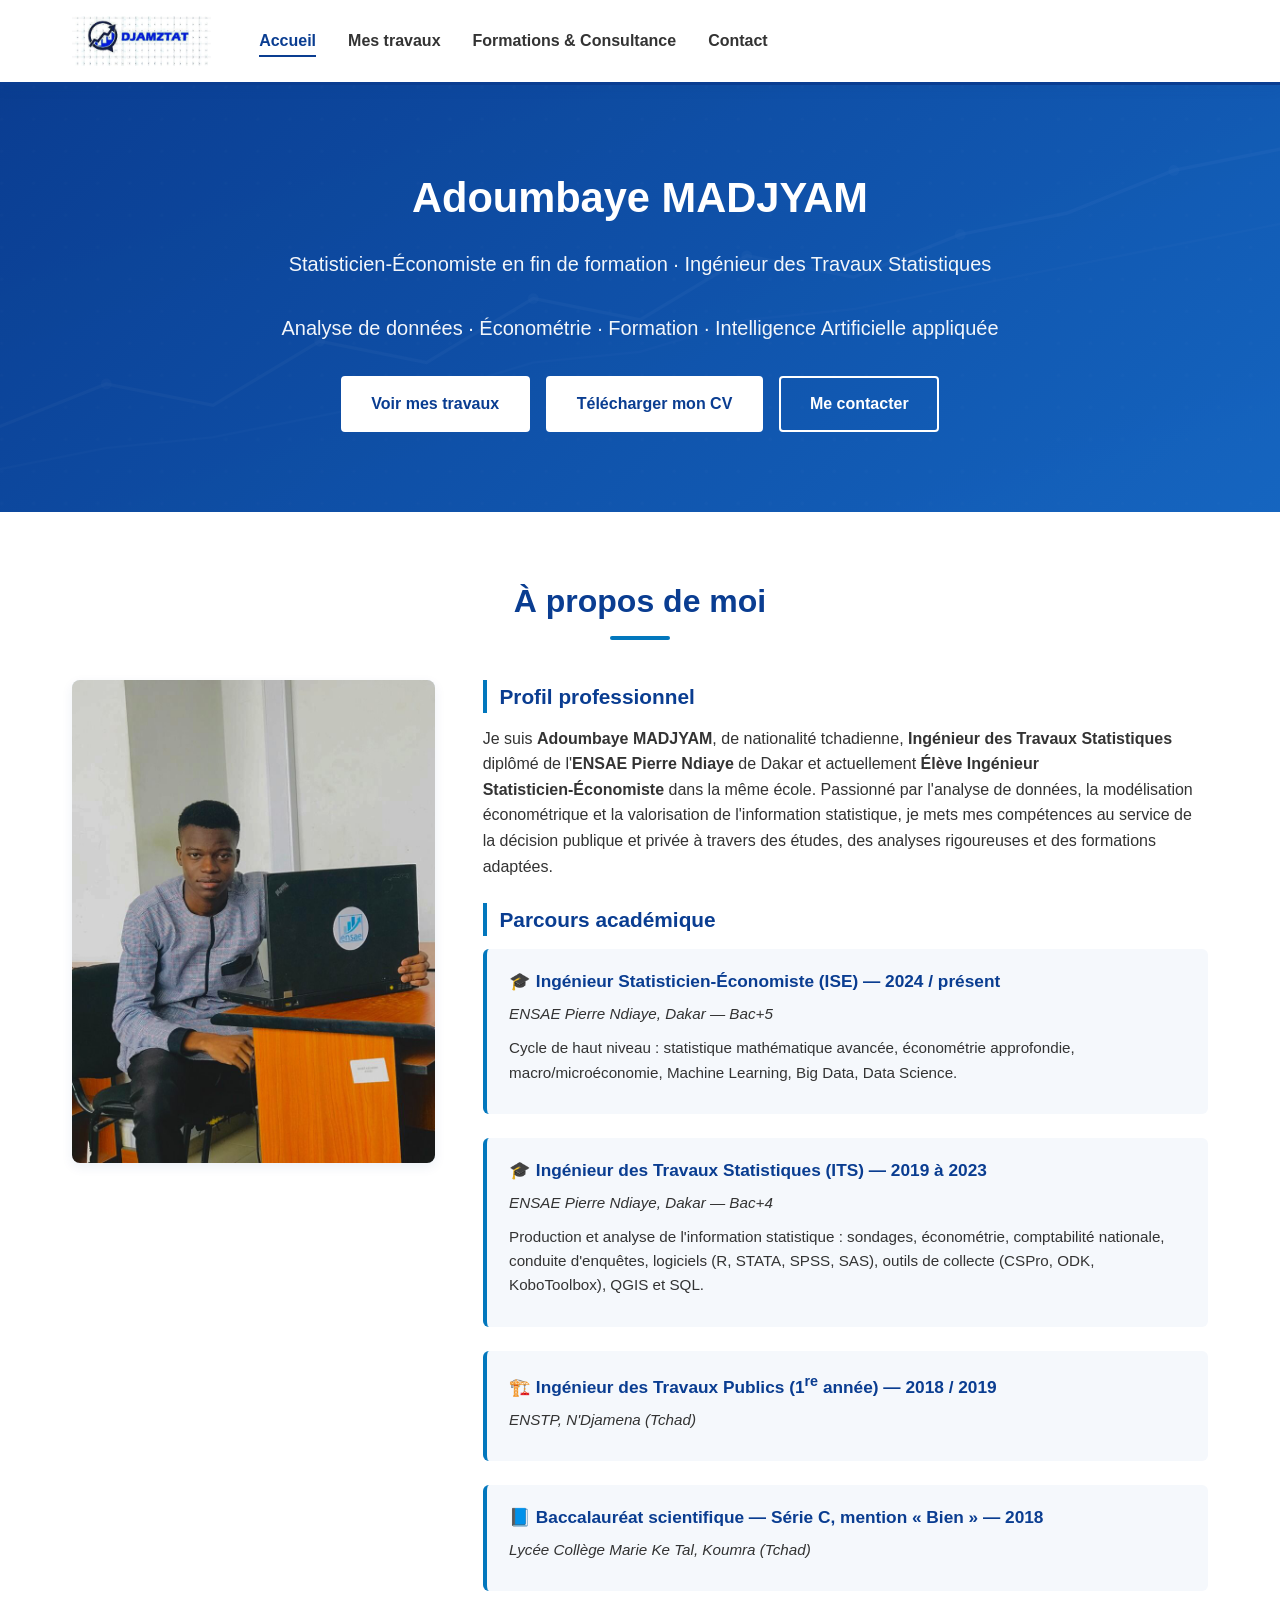
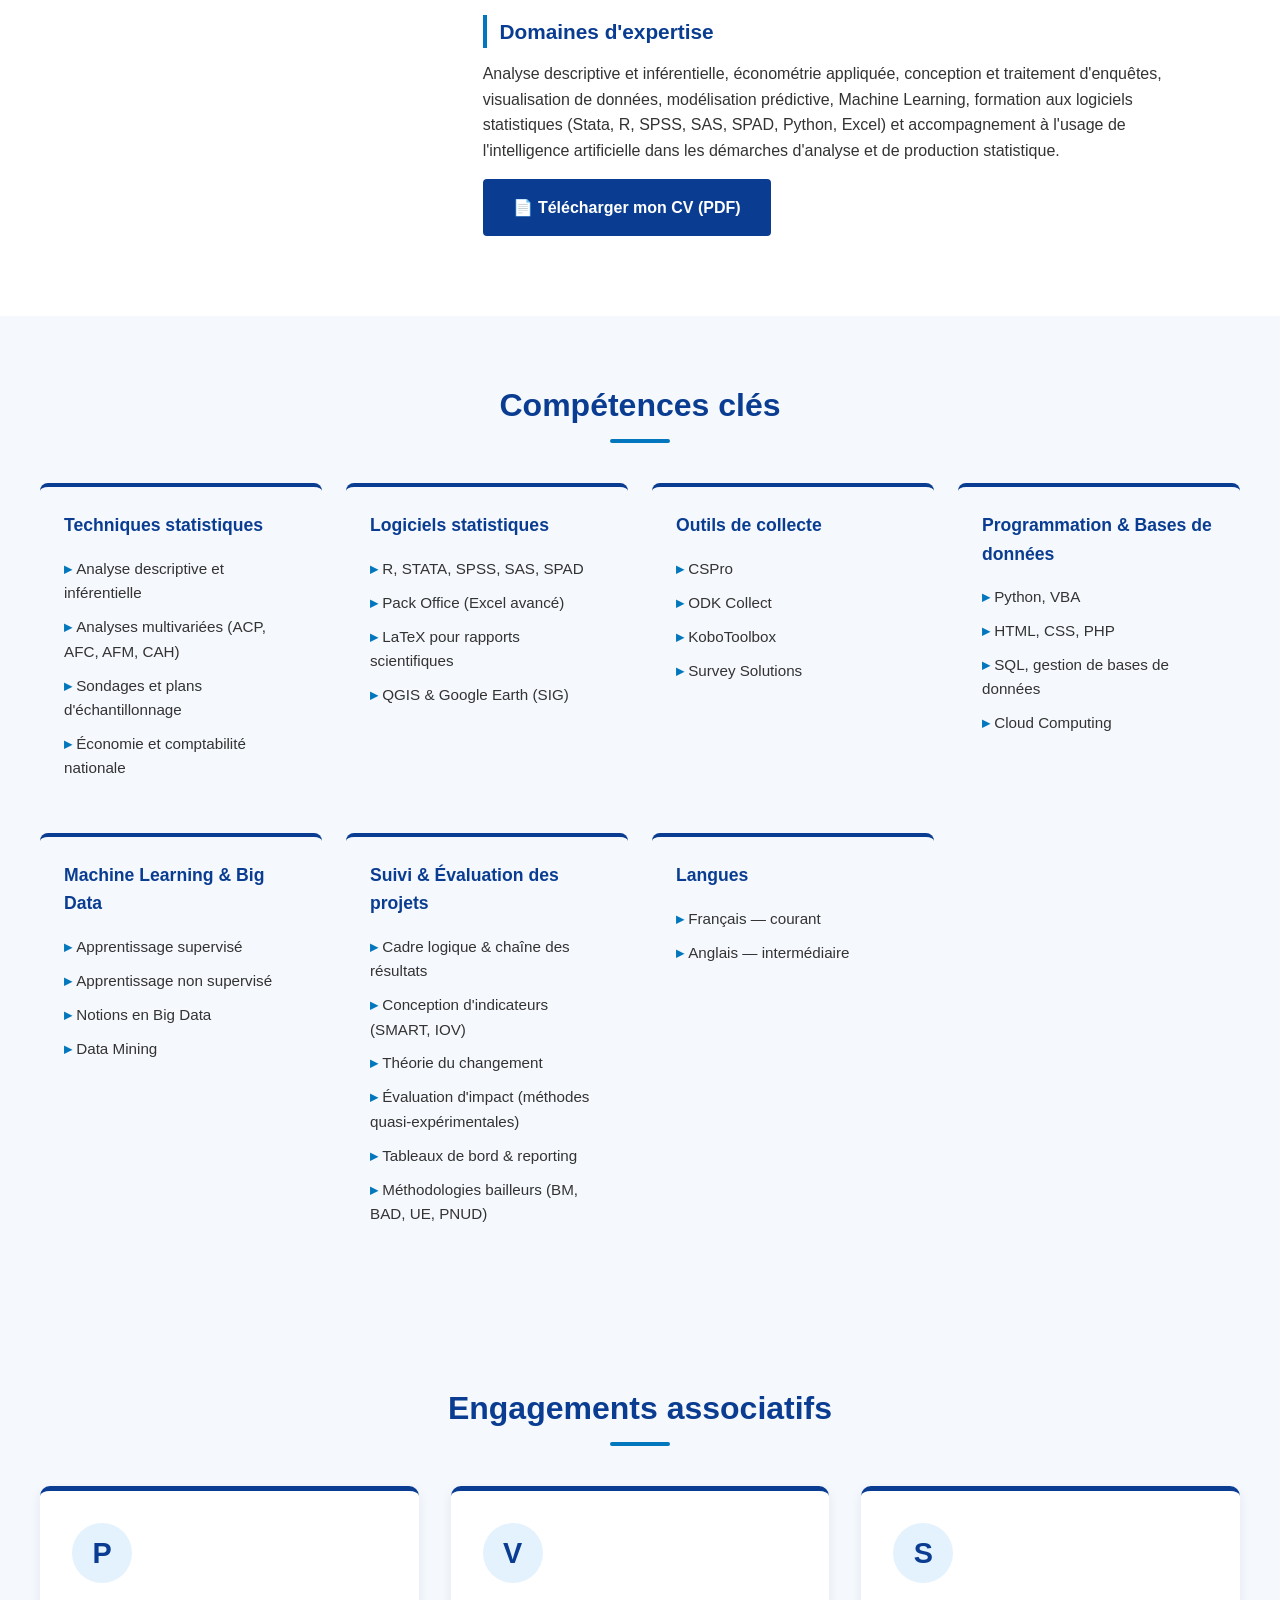
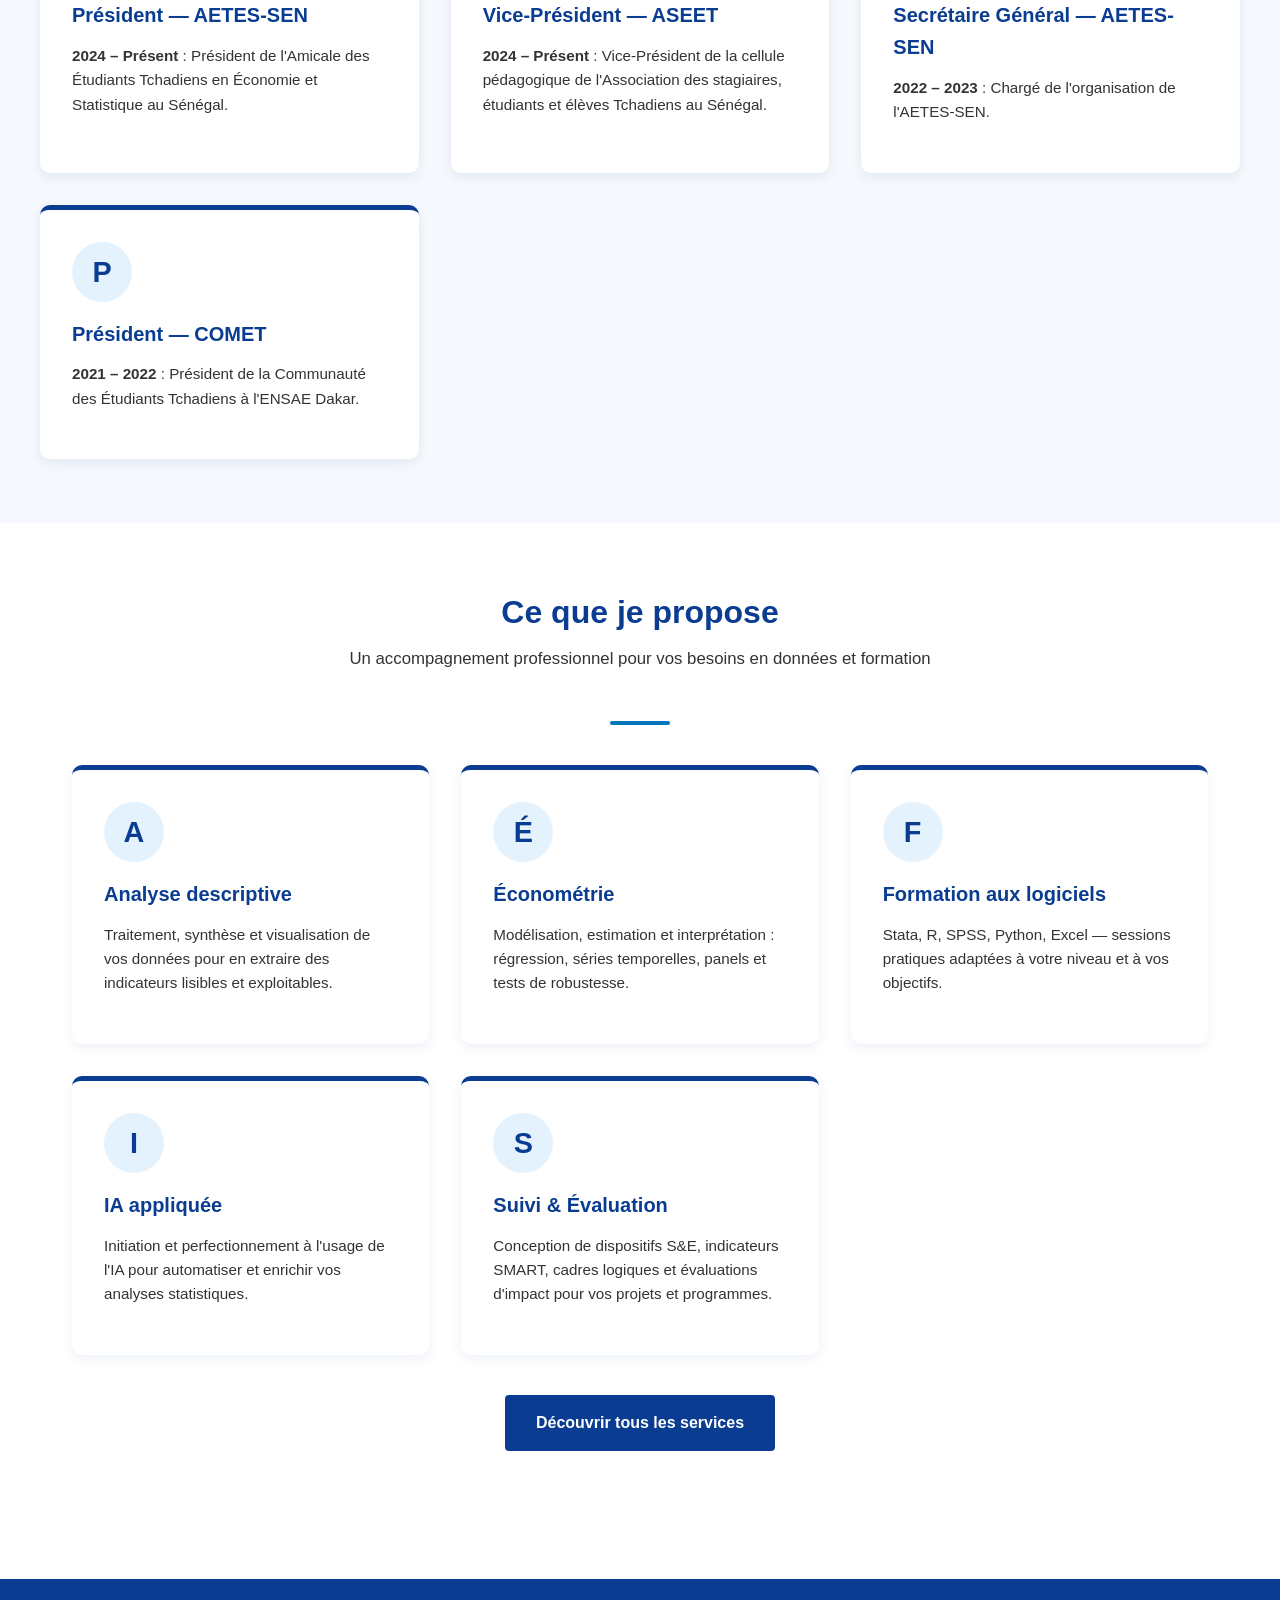
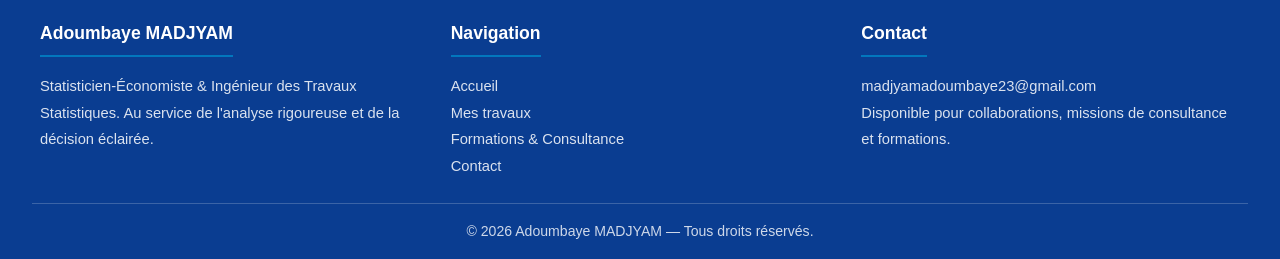
<file: index.html>
<!DOCTYPE html>
<html lang="fr">
<head>
    <meta charset="UTF-8">
    <meta name="viewport" content="width=device-width, initial-scale=1.0">
    <title>Adoumbaye MADJYAM — Statisticien-Économiste & Ingénieur des Travaux Statistiques</title>
    <meta name="description" content="Site personnel d'Adoumbaye MADJYAM, statisticien-économiste et ingénieur des travaux statistiques : parcours, travaux, formations et consultance.">
    <meta name="author" content="Adoumbaye MADJYAM">
    <meta name="keywords" content="statisticien, économiste, ENSAE, Sénégal, Tchad, économétrie, data science, formation, consultance, R, Stata, Python">
    <link rel="canonical" href="https://adoumbaye-madjyam.com/">

    <!-- Favicon -->
    <link rel="icon" type="image/jpeg" href="assets/img/mon-logo.jpeg">
    <link rel="apple-touch-icon" href="assets/img/mon-logo.jpeg">

    <!-- Open Graph / Facebook / LinkedIn -->
    <meta property="og:type" content="website">
    <meta property="og:url" content="https://adoumbaye-madjyam.com/">
    <meta property="og:title" content="Adoumbaye MADJYAM — Statisticien-Économiste">
    <meta property="og:description" content="Parcours, travaux, formations et consultance en statistique, économétrie et data science.">
    <meta property="og:image" content="https://adoumbaye-madjyam.com/assets/img/photo.jpeg">
    <meta property="og:locale" content="fr_FR">

    <!-- Twitter Card -->
    <meta name="twitter:card" content="summary_large_image">
    <meta name="twitter:title" content="Adoumbaye MADJYAM — Statisticien-Économiste">
    <meta name="twitter:description" content="Parcours, travaux, formations et consultance en statistique, économétrie et data science.">
    <meta name="twitter:image" content="https://adoumbaye-madjyam.com/assets/img/photo.jpeg">

    <link rel="stylesheet" href="css/styles.css">

    <!-- Google Analytics 4 -->
    <script async src="https://www.googletagmanager.com/gtag/js?id=G-JTVBTCNZFH"></script>
    <script>
        window.dataLayer = window.dataLayer || [];
        function gtag(){dataLayer.push(arguments);}
        gtag('js', new Date());
        gtag('config', 'G-JTVBTCNZFH');
    </script>
</head>
<body>

    <!-- ====== Header ====== -->
    <header class="site-header">
        <div class="header-container">
            <a href="index.html" class="logo"><img src="assets/img/mon-logo.jpeg" alt="Logo Adoumbaye MADJYAM"></a>
            <button class="menu-toggle" aria-label="Menu">&#9776;</button>
            <nav>
                <ul class="nav-menu">
                    <li><a href="index.html">Accueil</a></li>
                    <li><a href="travaux.html">Mes travaux</a></li>
                    <li><a href="services.html">Formations &amp; Consultance</a></li>
                    <li><a href="contact.html">Contact</a></li>
                </ul>
            </nav>
        </div>
    </header>

    <!-- ====== Hero ====== -->
    <section class="hero">
        <div class="hero-container">
            <h1>Adoumbaye MADJYAM</h1>
            <p class="subtitle">Statisticien-Économiste en fin de formation &middot; Ingénieur des Travaux Statistiques</p>
            <p class="subtitle">Analyse de données &middot; Économétrie &middot; Formation &middot; Intelligence Artificielle appliquée</p>
            <div class="hero-buttons">
                <a href="travaux.html" class="btn btn-primary">Voir mes travaux</a>
                <a href="assets/cv/CV-Adoumbaye-MADJYAM.pdf" class="btn btn-primary" download>Télécharger mon CV</a>
                <a href="contact.html" class="btn btn-outline">Me contacter</a>
            </div>
        </div>
    </section>

    <!-- ====== À propos ====== -->
    <section class="section" id="apropos">
        <h2 class="section-title">À propos de moi</h2>
        <div class="section-divider"></div>

        <div class="about-grid">
            <div class="about-photo">
                <img src="assets/img/photo.jpeg" alt="Photo de profil">
            </div>

            <div class="about-content">
                <h3>Profil professionnel</h3>
                <p>
                    Je suis <strong>Adoumbaye MADJYAM</strong>, de nationalité tchadienne,
                    <strong>Ingénieur des Travaux Statistiques</strong> diplômé de l'<strong>ENSAE Pierre Ndiaye</strong> de Dakar
                    et actuellement <strong>Élève Ingénieur Statisticien-Économiste</strong> dans la même école.
                    Passionné par l'analyse de données, la modélisation économétrique et la valorisation
                    de l'information statistique, je mets mes compétences au service de la décision publique
                    et privée à travers des études, des analyses rigoureuses et des formations adaptées.
                </p>

                <h3>Parcours académique</h3>

                <div class="formation-block">
                    <h4>🎓 Ingénieur Statisticien-Économiste (ISE) — 2024 / présent</h4>
                    <p><em>ENSAE Pierre Ndiaye, Dakar — Bac+5</em></p>
                    <p>Cycle de haut niveau : statistique mathématique avancée, économétrie approfondie, macro/microéconomie, Machine Learning, Big Data, Data Science.</p>
                </div>

                <div class="formation-block">
                    <h4>🎓 Ingénieur des Travaux Statistiques (ITS) — 2019 à 2023</h4>
                    <p><em>ENSAE Pierre Ndiaye, Dakar — Bac+4</em></p>
                    <p>Production et analyse de l'information statistique : sondages, économétrie, comptabilité nationale, conduite d'enquêtes, logiciels (R, STATA, SPSS, SAS), outils de collecte (CSPro, ODK, KoboToolbox), QGIS et SQL.</p>
                </div>

                <div class="formation-block">
                    <h4>🏗️ Ingénieur des Travaux Publics (1<sup>re</sup> année) — 2018 / 2019</h4>
                    <p><em>ENSTP, N'Djamena (Tchad)</em></p>
                </div>

                <div class="formation-block">
                    <h4>📘 Baccalauréat scientifique — Série C, mention « Bien » — 2018</h4>
                    <p><em>Lycée Collège Marie Ke Tal, Koumra (Tchad)</em></p>
                </div>

                <h3>Domaines d'expertise</h3>
                <p>
                    Analyse descriptive et inférentielle, économétrie appliquée, conception et traitement d'enquêtes,
                    visualisation de données, modélisation prédictive, Machine Learning, formation aux logiciels statistiques
                    (Stata, R, SPSS, SAS, SPAD, Python, Excel) et accompagnement à l'usage de l'intelligence artificielle
                    dans les démarches d'analyse et de production statistique.
                </p>

                <p style="margin-top: 1rem;">
                    <a href="assets/cv/CV-Adoumbaye-MADJYAM.pdf" class="btn btn-bleu" download>📄 Télécharger mon CV (PDF)</a>
                </p>
            </div>
        </div>
    </section>

    <!-- ====== Compétences ====== -->
    <section class="section" style="background: var(--gris-clair); max-width: none; margin: 0;">
        <div style="max-width: 1200px; margin: 0 auto;">
            <h2 class="section-title">Compétences clés</h2>
            <div class="section-divider"></div>

            <div class="skills-grid">
                <div class="skill-card">
                    <h4>Techniques statistiques</h4>
                    <ul>
                        <li>Analyse descriptive et inférentielle</li>
                        <li>Analyses multivariées (ACP, AFC, AFM, CAH)</li>
                        <li>Sondages et plans d'échantillonnage</li>
                        <li>Économie et comptabilité nationale</li>
                    </ul>
                </div>
                <div class="skill-card">
                    <h4>Logiciels statistiques</h4>
                    <ul>
                        <li>R, STATA, SPSS, SAS, SPAD</li>
                        <li>Pack Office (Excel avancé)</li>
                        <li>LaTeX pour rapports scientifiques</li>
                        <li>QGIS &amp; Google Earth (SIG)</li>
                    </ul>
                </div>
                <div class="skill-card">
                    <h4>Outils de collecte</h4>
                    <ul>
                        <li>CSPro</li>
                        <li>ODK Collect</li>
                        <li>KoboToolbox</li>
                        <li>Survey Solutions</li>
                    </ul>
                </div>
                <div class="skill-card">
                    <h4>Programmation &amp; Bases de données</h4>
                    <ul>
                        <li>Python, VBA</li>
                        <li>HTML, CSS, PHP</li>
                        <li>SQL, gestion de bases de données</li>
                        <li>Cloud Computing</li>
                    </ul>
                </div>
                <div class="skill-card">
                    <h4>Machine Learning &amp; Big Data</h4>
                    <ul>
                        <li>Apprentissage supervisé</li>
                        <li>Apprentissage non supervisé</li>
                        <li>Notions en Big Data</li>
                        <li>Data Mining</li>
                    </ul>
                </div>
                <div class="skill-card">
                    <h4>Suivi &amp; Évaluation des projets</h4>
                    <ul>
                        <li>Cadre logique &amp; chaîne des résultats</li>
                        <li>Conception d'indicateurs (SMART, IOV)</li>
                        <li>Théorie du changement</li>
                        <li>Évaluation d'impact (méthodes quasi-expérimentales)</li>
                        <li>Tableaux de bord &amp; reporting</li>
                        <li>Méthodologies bailleurs (BM, BAD, UE, PNUD)</li>
                    </ul>
                </div>
                <div class="skill-card">
                    <h4>Langues</h4>
                    <ul>
                        <li>Français — courant</li>
                        <li>Anglais — intermédiaire</li>
                    </ul>
                </div>
            </div>
        </div>
    </section>

<!-- ====== Activités extra-scolaires ====== -->
    <section class="section" style="background: var(--gris-clair); max-width: none; margin: 0;">
        <div style="max-width: 1200px; margin: 0 auto;">
            <h2 class="section-title">Engagements associatifs</h2>
            <div class="section-divider"></div>

            <div class="services-grid">
                <div class="service-card">
                    <div class="service-icon">P</div>
                    <h3>Président — AETES-SEN</h3>
                    <p><strong>2024 – Présent</strong> : Président de l'Amicale des Étudiants Tchadiens en Économie et Statistique au Sénégal.</p>
                </div>
                <div class="service-card">
                    <div class="service-icon">V</div>
                    <h3>Vice-Président — ASEET</h3>
                    <p><strong>2024 – Présent</strong> : Vice-Président de la cellule pédagogique de l'Association des stagiaires, étudiants et élèves Tchadiens au Sénégal.</p>
                </div>
                <div class="service-card">
                    <div class="service-icon">S</div>
                    <h3>Secrétaire Général — AETES-SEN</h3>
                    <p><strong>2022 – 2023</strong> : Chargé de l'organisation de l'AETES-SEN.</p>
                </div>
                <div class="service-card">
                    <div class="service-icon">P</div>
                    <h3>Président — COMET</h3>
                    <p><strong>2021 – 2022</strong> : Président de la Communauté des Étudiants Tchadiens à l'ENSAE Dakar.</p>
                </div>
            </div>
        </div>
    </section>

    <!-- ====== Aperçu des services ====== -->
    <section class="section">
        <h2 class="section-title">Ce que je propose</h2>
        <p class="section-subtitle">Un accompagnement professionnel pour vos besoins en données et formation</p>
        <div class="section-divider"></div>

        <div class="services-grid">
            <div class="service-card">
                <div class="service-icon">A</div>
                <h3>Analyse descriptive</h3>
                <p>Traitement, synthèse et visualisation de vos données pour en extraire des indicateurs lisibles et exploitables.</p>
            </div>
            <div class="service-card">
                <div class="service-icon">É</div>
                <h3>Économétrie</h3>
                <p>Modélisation, estimation et interprétation : régression, séries temporelles, panels et tests de robustesse.</p>
            </div>
            <div class="service-card">
                <div class="service-icon">F</div>
                <h3>Formation aux logiciels</h3>
                <p>Stata, R, SPSS, Python, Excel — sessions pratiques adaptées à votre niveau et à vos objectifs.</p>
            </div>
            <div class="service-card">
                <div class="service-icon">I</div>
                <h3>IA appliquée</h3>
                <p>Initiation et perfectionnement à l'usage de l'IA pour automatiser et enrichir vos analyses statistiques.</p>
            </div>
            <div class="service-card">
                <div class="service-icon">S</div>
                <h3>Suivi &amp; Évaluation</h3>
                <p>Conception de dispositifs S&amp;E, indicateurs SMART, cadres logiques et évaluations d'impact pour vos projets et programmes.</p>
            </div>
        </div>

        <div style="text-align: center; margin-top: 2.5rem;">
            <a href="services.html" class="btn btn-bleu">Découvrir tous les services</a>
        </div>
    </section>

    <!-- ====== Footer ====== -->
    <footer class="site-footer">
        <div class="footer-container">
            <div class="footer-col">
                <h4>Adoumbaye MADJYAM</h4>
                <p>Statisticien-Économiste &amp; Ingénieur des Travaux Statistiques. Au service de l'analyse rigoureuse et de la décision éclairée.</p>
            </div>
            <div class="footer-col">
                <h4>Navigation</h4>
                <a href="index.html">Accueil</a>
                <a href="travaux.html">Mes travaux</a>
                <a href="services.html">Formations &amp; Consultance</a>
                <a href="contact.html">Contact</a>
            </div>
            <div class="footer-col">
                <h4>Contact</h4>
                <a href="mailto:madjyamadoumbaye23@gmail.com">madjyamadoumbaye23@gmail.com</a>
                <p>Disponible pour collaborations, missions de consultance et formations.</p>
            </div>
        </div>
        <div class="footer-bottom">
            &copy; <span id="year">2026</span> Adoumbaye MADJYAM — Tous droits réservés.
        </div>
    </footer>

    <script src="js/main.js"></script>
    <script>document.getElementById('year').textContent = new Date().getFullYear();</script>
</body>
</html>
</file>
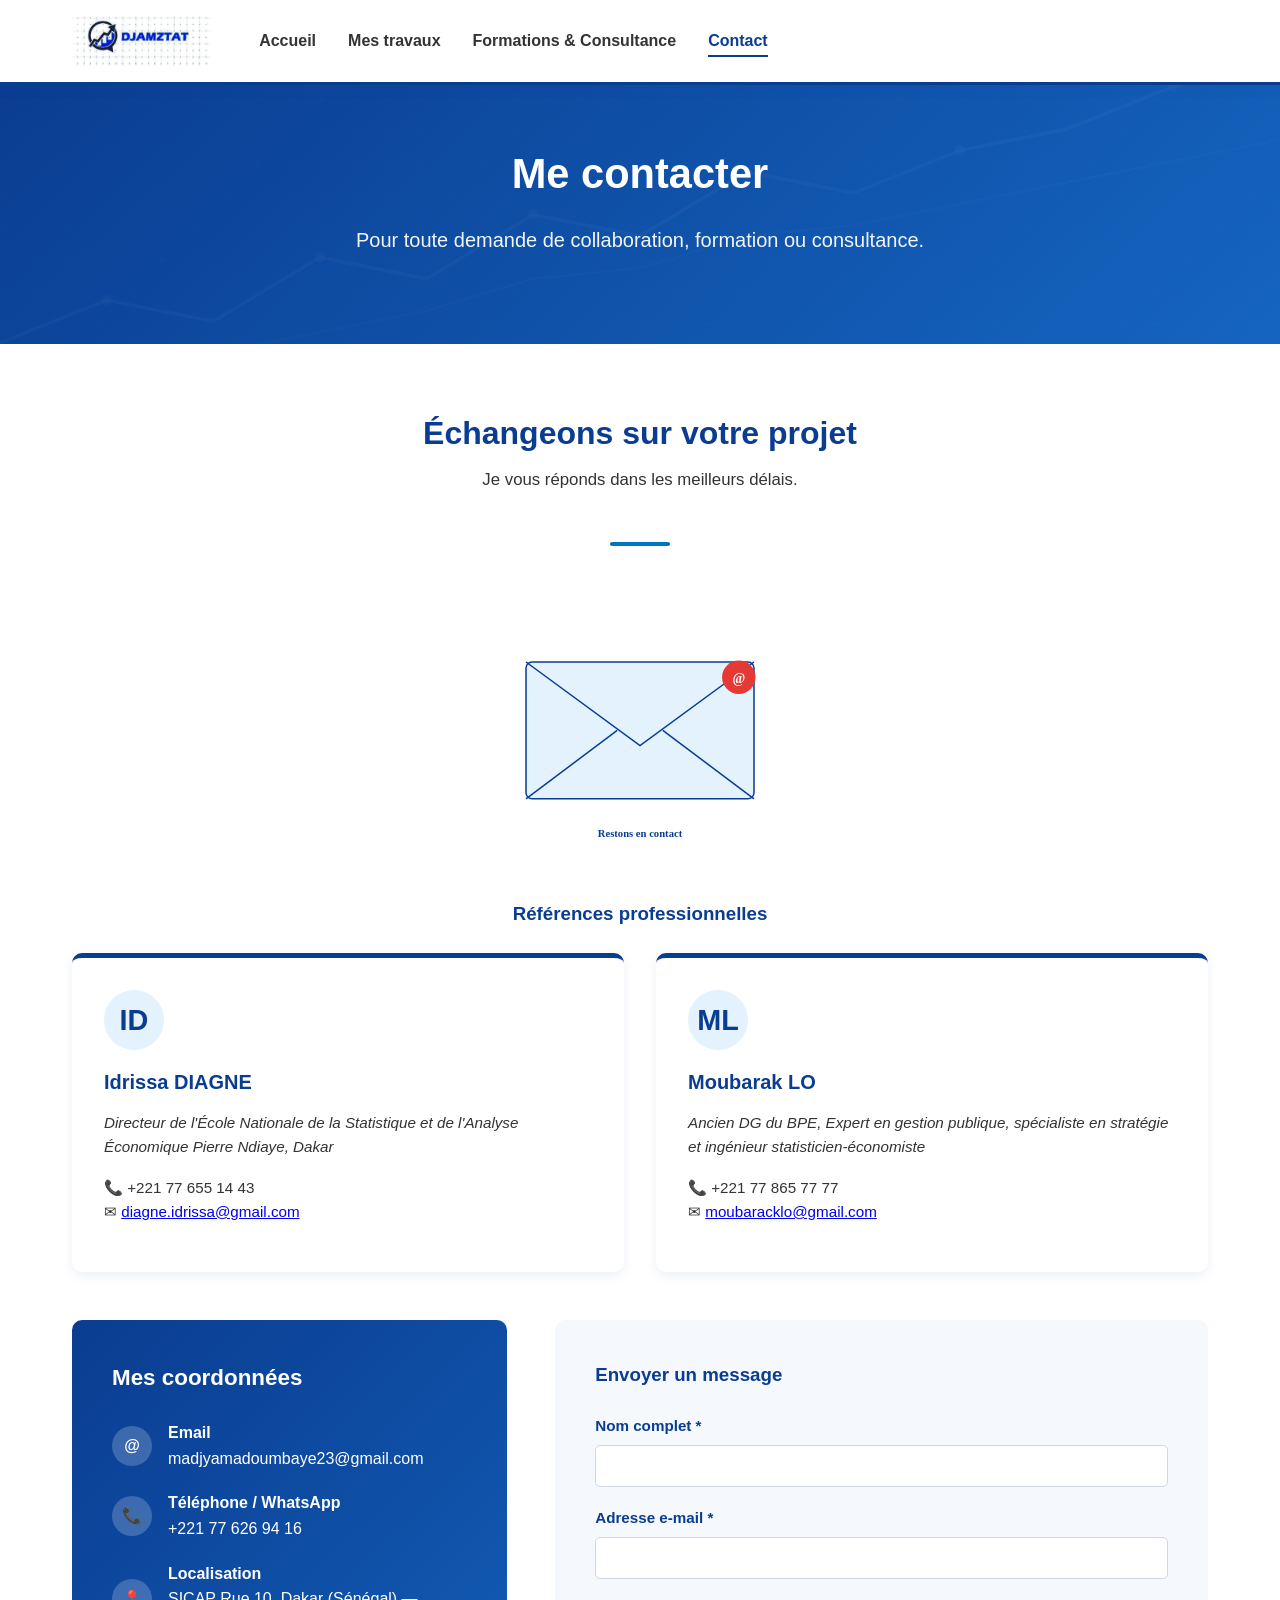
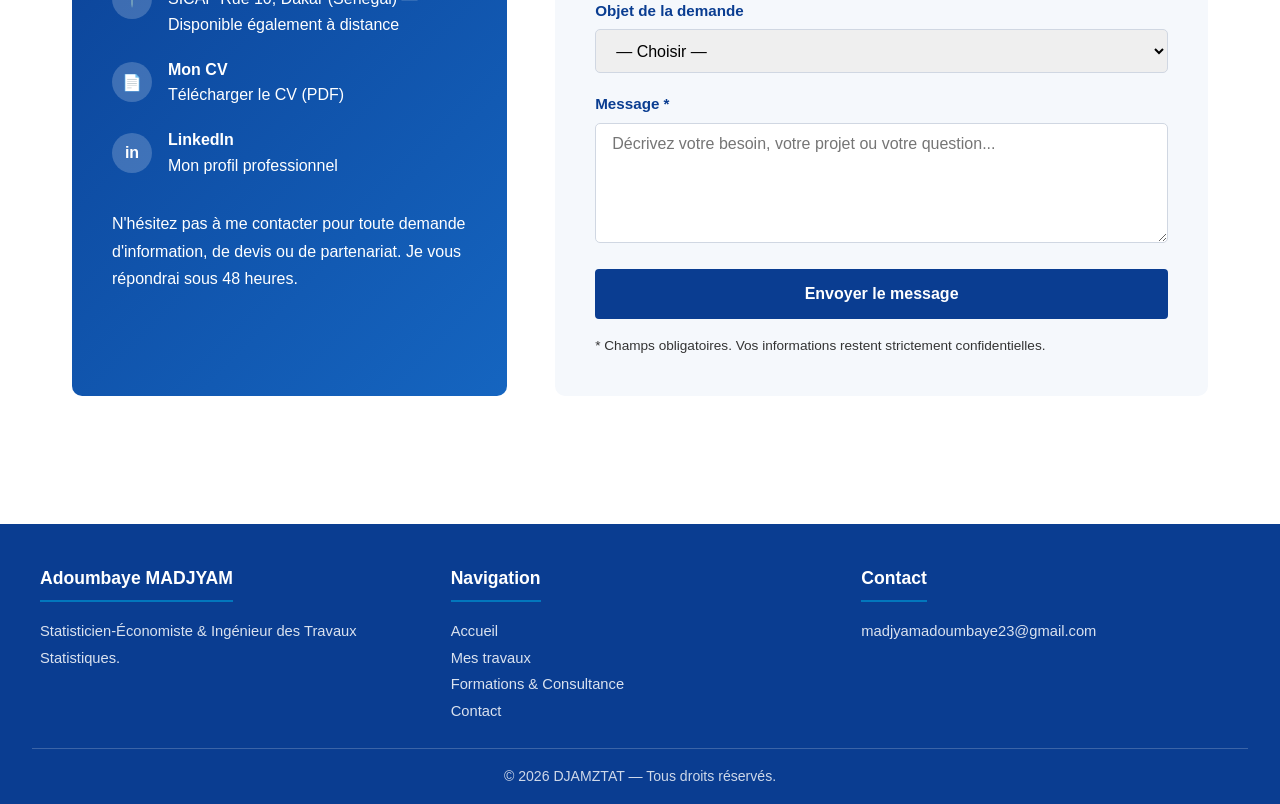
<file: contact.html>
<!DOCTYPE html>
<html lang="fr">
<head>
    <meta charset="UTF-8">
    <meta name="viewport" content="width=device-width, initial-scale=1.0">
    <title>Contact — Adoumbaye MADJYAM</title>
    <meta name="description" content="Contactez Adoumbaye MADJYAM, statisticien-économiste, pour vos projets, formations et missions de consultance.">
    <meta name="author" content="Adoumbaye MADJYAM">
    <link rel="canonical" href="https://adoumbaye-madjyam.com/contact.html">

    <link rel="icon" type="image/jpeg" href="assets/img/mon-logo.jpeg">
    <link rel="apple-touch-icon" href="assets/img/mon-logo.jpeg">

    <meta property="og:type" content="website">
    <meta property="og:url" content="https://adoumbaye-madjyam.com/contact.html">
    <meta property="og:title" content="Contact — Adoumbaye MADJYAM">
    <meta property="og:description" content="Contactez Adoumbaye MADJYAM pour vos projets, formations et missions de consultance.">
    <meta property="og:image" content="https://adoumbaye-madjyam.com/assets/img/photo.jpeg">
    <meta property="og:locale" content="fr_FR">

    <meta name="twitter:card" content="summary_large_image">
    <meta name="twitter:title" content="Contact — Adoumbaye MADJYAM">
    <meta name="twitter:description" content="Contactez Adoumbaye MADJYAM pour vos projets, formations et missions de consultance.">
    <meta name="twitter:image" content="https://adoumbaye-madjyam.com/assets/img/photo.jpeg">

    <link rel="stylesheet" href="css/styles.css">

    <!-- Google Analytics 4 -->
    <script async src="https://www.googletagmanager.com/gtag/js?id=G-JTVBTCNZFH"></script>
    <script>
        window.dataLayer = window.dataLayer || [];
        function gtag(){dataLayer.push(arguments);}
        gtag('js', new Date());
        gtag('config', 'G-JTVBTCNZFH');
    </script>
</head>
<body>

    <!-- ====== Header ====== -->
    <header class="site-header">
        <div class="header-container">
            <a href="index.html" class="logo"><img src="assets/img/mon-logo.jpeg" alt="Logo Adoumbaye MADJYAM"></a>
            <button class="menu-toggle" aria-label="Menu">&#9776;</button>
            <nav>
                <ul class="nav-menu">
                    <li><a href="index.html">Accueil</a></li>
                    <li><a href="travaux.html">Mes travaux</a></li>
                    <li><a href="services.html">Formations &amp; Consultance</a></li>
                    <li><a href="contact.html">Contact</a></li>
                </ul>
            </nav>
        </div>
    </header>

    <!-- ====== Hero ====== -->
    <section class="hero" style="padding: 3.5rem 2rem;">
        <div class="hero-container">
            <h1>Me contacter</h1>
            <p class="subtitle">Pour toute demande de collaboration, formation ou consultance.</p>
        </div>
    </section>

    <!-- ====== Contact ====== -->
    <section class="section">
        <h2 class="section-title">Échangeons sur votre projet</h2>
        <p class="section-subtitle">Je vous réponds dans les meilleurs délais.</p>
        <div class="section-divider"></div>

        <div style="text-align: center; margin-bottom: 2.5rem;">
            <img src="assets/img/contact.svg" alt="Restons en contact" style="max-width: 380px; width: 100%; height: auto;">
        </div>

        <!-- ====== Références ====== -->
        <h3 style="text-align: center; color: var(--bleu-primaire); margin-bottom: 1.5rem;">Références professionnelles</h3>
        <div class="services-grid" style="margin-bottom: 3rem;">
            <div class="service-card">
                <div class="service-icon">ID</div>
                <h3>Idrissa DIAGNE</h3>
                <p><em>Directeur de l'École Nationale de la Statistique et de l'Analyse Économique Pierre Ndiaye, Dakar</em></p>
                <p>📞 +221 77 655 14 43<br>
                ✉ <a href="mailto:diagne.idrissa@gmail.com">diagne.idrissa@gmail.com</a></p>
            </div>
            <div class="service-card">
                <div class="service-icon">ML</div>
                <h3>Moubarak LO</h3>
                <p><em>Ancien DG du BPE, Expert en gestion publique, spécialiste en stratégie et ingénieur statisticien-économiste</em></p>
                <p>📞 +221 77 865 77 77<br>
                ✉ <a href="mailto:moubaracklo@gmail.com">moubaracklo@gmail.com</a></p>
            </div>
        </div>

        <div class="contact-grid">

            <!-- Coordonnées -->
            <div class="contact-info">
                <h3>Mes coordonnées</h3>

                <div class="contact-item">
                    <div class="contact-item-icon">@</div>
                    <div>
                        <strong>Email</strong><br>
                        <a href="mailto:madjyamadoumbaye23@gmail.com">madjyamadoumbaye23@gmail.com</a>
                    </div>
                </div>

                <div class="contact-item">
                    <div class="contact-item-icon">📞</div>
                    <div>
                        <strong>Téléphone / WhatsApp</strong><br>
                        <a href="tel:+221000000000">+221 77 626 94 16</a>
                    </div>
                </div>

                <div class="contact-item">
                    <div class="contact-item-icon">📍</div>
                    <div>
                        <strong>Localisation</strong><br>
                        SICAP Rue 10, Dakar (Sénégal) — Disponible également à distance
                    </div>
                </div>

                <div class="contact-item">
                    <div class="contact-item-icon">📄</div>
                    <div>
                        <strong>Mon CV</strong><br>
                        <a href="assets/cv/CV-Adoumbaye-MADJYAM.pdf" download>Télécharger le CV (PDF)</a>
                    </div>
                </div>

                <div class="contact-item">
                    <div class="contact-item-icon">in</div>
                    <div>
                        <strong>LinkedIn</strong><br>
                        <a href="https://www.linkedin.com/in/adoumbaye-madjyam" target="_blank" rel="noopener">Mon profil professionnel</a>
                    </div>
                </div>

                <p style="margin-top: 2rem; line-height: 1.7;">
                    N'hésitez pas à me contacter pour toute demande d'information,
                    de devis ou de partenariat. Je vous répondrai sous 48 heures.
                </p>
            </div>

            <!-- Formulaire -->
            <form id="contact-form" class="contact-form" action="https://formspree.io/f/xredpbvl" method="POST" novalidate>
                <h3 style="color: var(--bleu-primaire); margin-bottom: 1.5rem;">Envoyer un message</h3>

                <div class="form-group">
                    <label for="nom">Nom complet *</label>
                    <input type="text" id="nom" name="nom" required>
                </div>

                <div class="form-group">
                    <label for="email">Adresse e-mail *</label>
                    <input type="email" id="email" name="email" required>
                </div>

                <div class="form-group">
                    <label for="sujet">Objet de la demande</label>
                    <select id="sujet" name="sujet">
                        <option value="">— Choisir —</option>
                        <option value="Formation">Demande de formation</option>
                        <option value="Consultance">Mission de consultance</option>
                        <option value="Encadrement">Encadrement / mémoire</option>
                        <option value="Collaboration">Collaboration / partenariat</option>
                        <option value="Autre">Autre demande</option>
                    </select>
                </div>

                <div class="form-group">
                    <label for="message">Message *</label>
                    <textarea id="message" name="message" required placeholder="Décrivez votre besoin, votre projet ou votre question..."></textarea>
                </div>

                <button type="submit" class="btn btn-bleu" style="width: 100%;">Envoyer le message</button>

                <div id="form-message" class="form-message"></div>

                <p style="margin-top: 1rem; font-size: 0.85rem; color: var(--gris-texte);">
                    * Champs obligatoires. Vos informations restent strictement confidentielles.
                </p>
            </form>

        </div>
    </section>

    <!-- ====== Footer ====== -->
    <footer class="site-footer">
        <div class="footer-container">
            <div class="footer-col">
                <h4>Adoumbaye MADJYAM</h4>
                <p>Statisticien-Économiste &amp; Ingénieur des Travaux Statistiques.</p>
            </div>
            <div class="footer-col">
                <h4>Navigation</h4>
                <a href="index.html">Accueil</a>
                <a href="travaux.html">Mes travaux</a>
                <a href="services.html">Formations &amp; Consultance</a>
                <a href="contact.html">Contact</a>
            </div>
            <div class="footer-col">
                <h4>Contact</h4>
                <a href="mailto:madjyamadoumbaye23@gmail.com">madjyamadoumbaye23@gmail.com</a>
            </div>
        </div>
        <div class="footer-bottom">
            &copy; <span id="year">2026</span> DJAMZTAT — Tous droits réservés.
        </div>
    </footer>

    <script src="js/main.js"></script>
    <script>document.getElementById('year').textContent = new Date().getFullYear();</script>
</body>
</html>
</file>
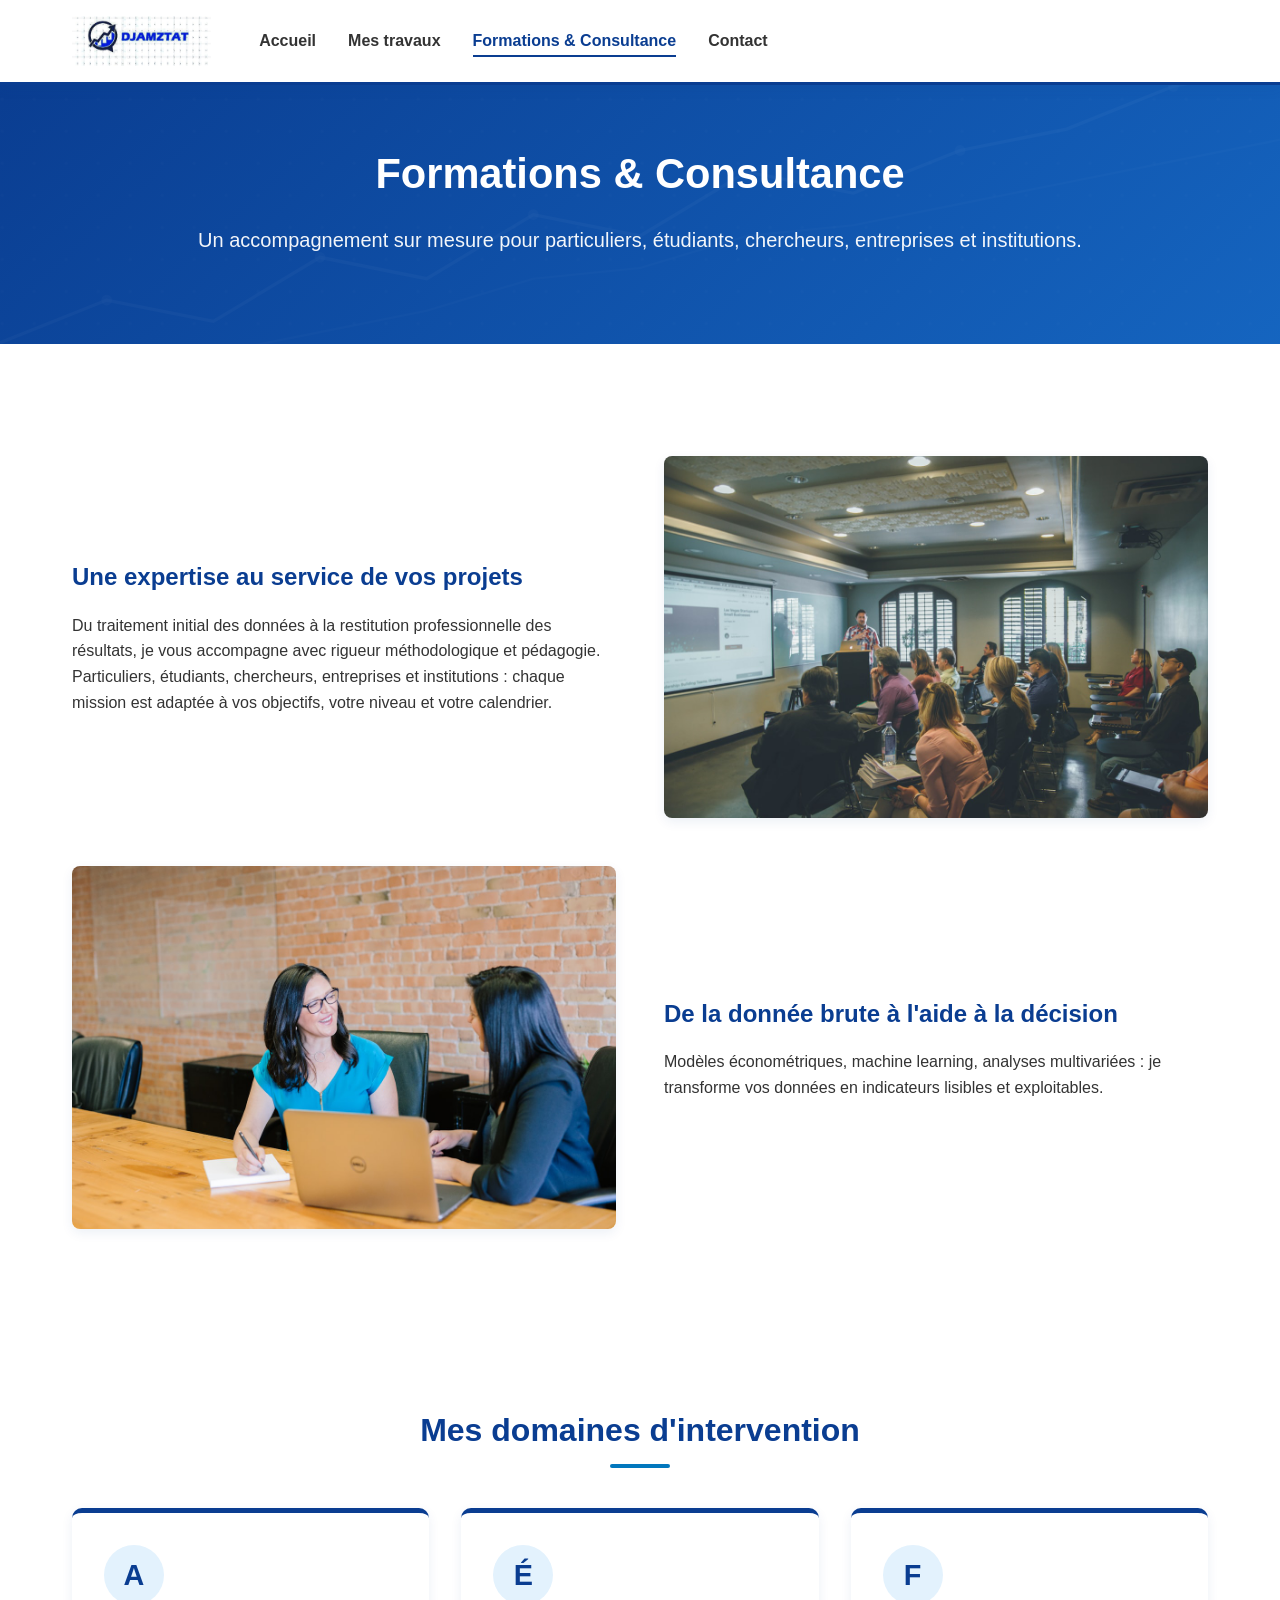
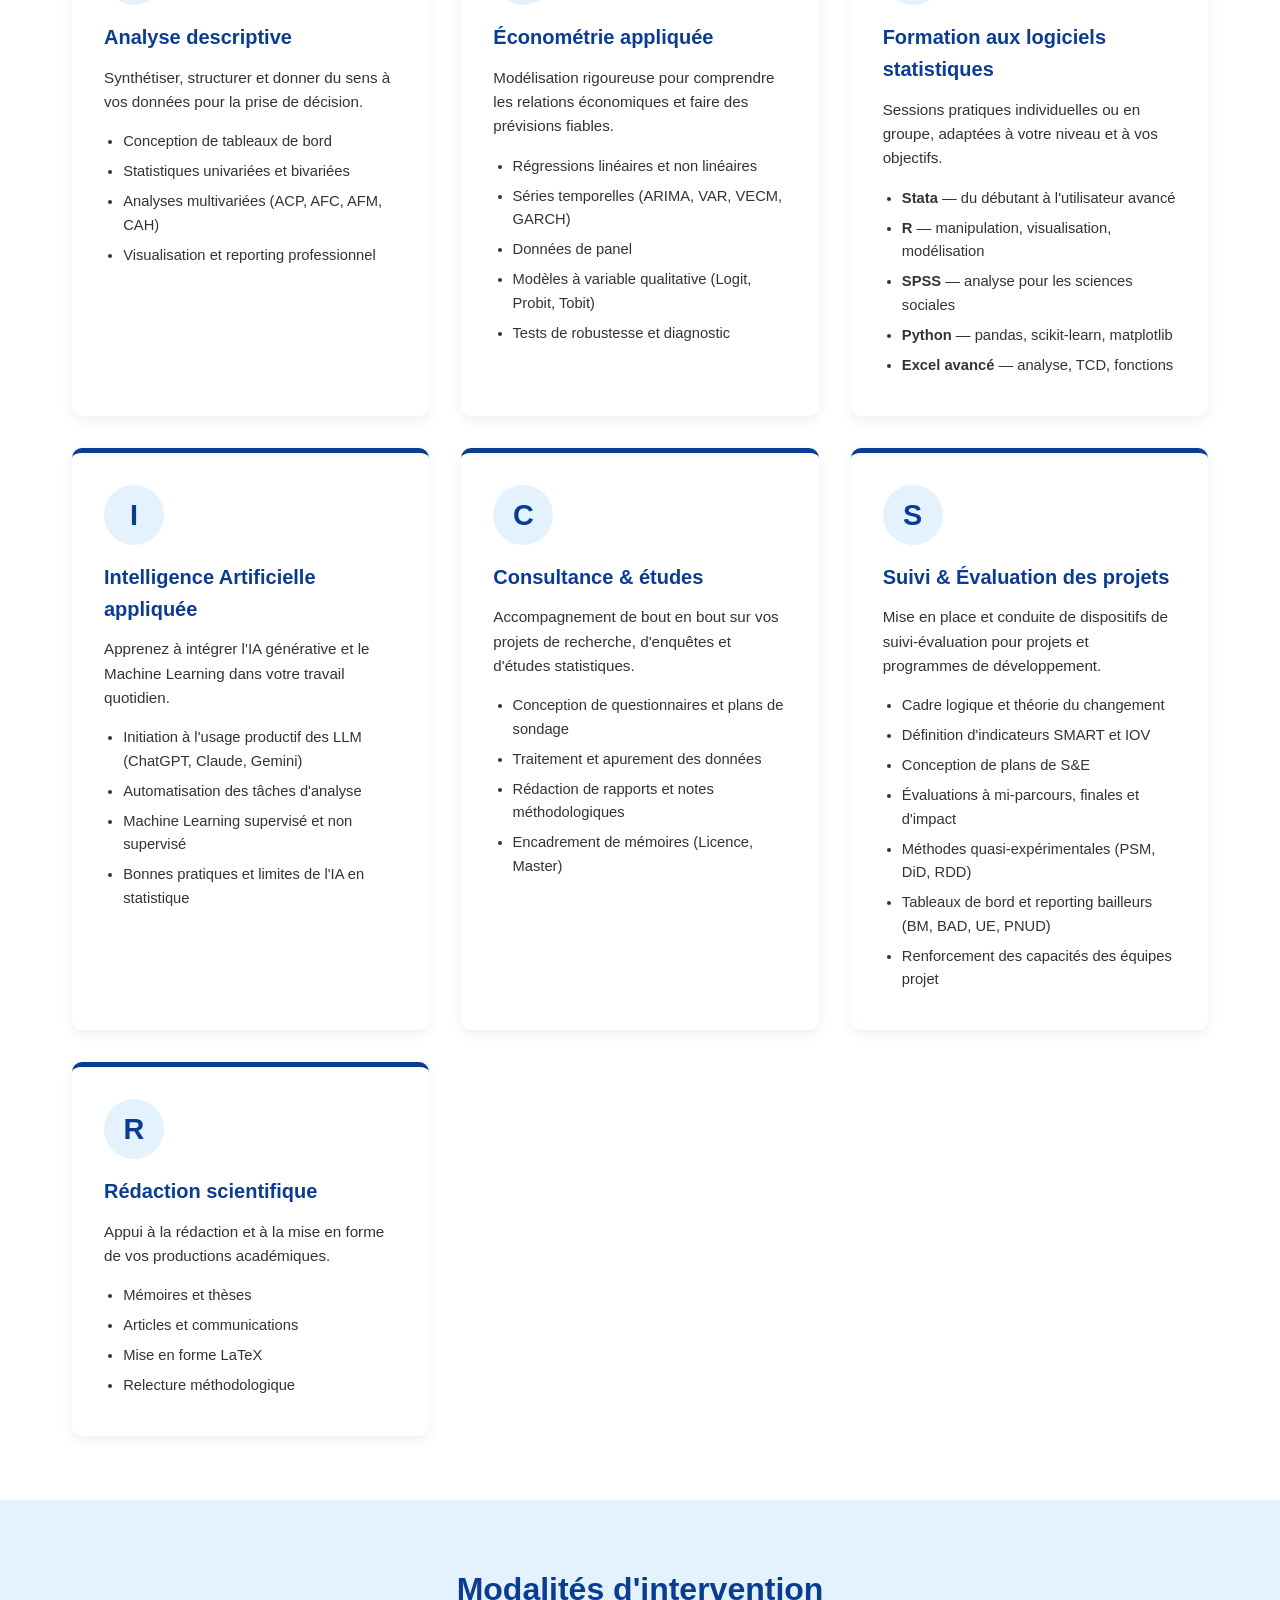
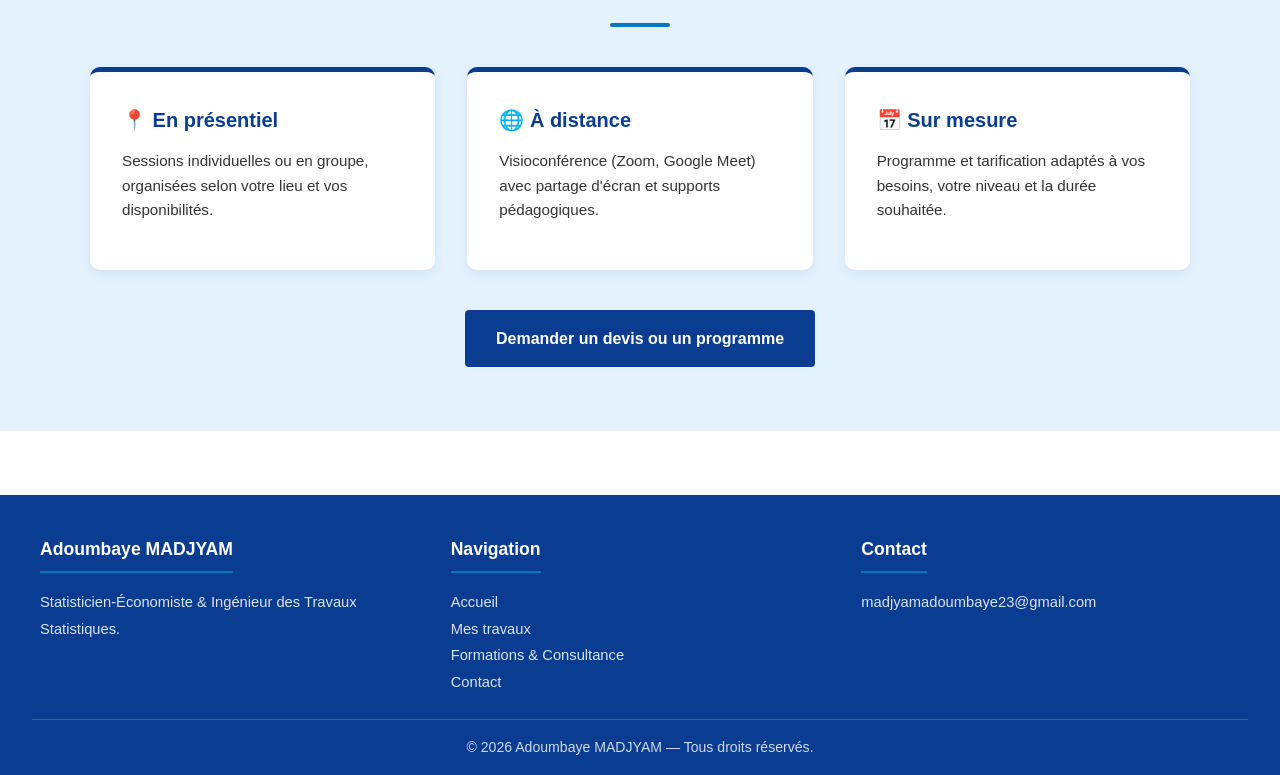
<file: services.html>
<!DOCTYPE html>
<html lang="fr">
<head>
    <meta charset="UTF-8">
    <meta name="viewport" content="width=device-width, initial-scale=1.0">
    <title>Formations &amp; Consultance — Adoumbaye MADJYAM</title>
    <meta name="description" content="Services de formation et de consultance en statistique, économétrie, logiciels statistiques et intelligence artificielle.">
    <meta name="author" content="Adoumbaye MADJYAM">
    <link rel="canonical" href="https://adoumbaye-madjyam.com/services.html">

    <link rel="icon" type="image/jpeg" href="assets/img/mon-logo.jpeg">
    <link rel="apple-touch-icon" href="assets/img/mon-logo.jpeg">

    <meta property="og:type" content="website">
    <meta property="og:url" content="https://adoumbaye-madjyam.com/services.html">
    <meta property="og:title" content="Formations & Consultance — Adoumbaye MADJYAM">
    <meta property="og:description" content="Formations et consultance en statistique, économétrie, logiciels statistiques et IA.">
    <meta property="og:image" content="https://adoumbaye-madjyam.com/assets/img/photo.jpeg">
    <meta property="og:locale" content="fr_FR">

    <meta name="twitter:card" content="summary_large_image">
    <meta name="twitter:title" content="Formations & Consultance — Adoumbaye MADJYAM">
    <meta name="twitter:description" content="Formations et consultance en statistique, économétrie, logiciels statistiques et IA.">
    <meta name="twitter:image" content="https://adoumbaye-madjyam.com/assets/img/photo.jpeg">

    <link rel="stylesheet" href="css/styles.css">

    <!-- Google Analytics 4 -->
    <script async src="https://www.googletagmanager.com/gtag/js?id=G-JTVBTCNZFH"></script>
    <script>
        window.dataLayer = window.dataLayer || [];
        function gtag(){dataLayer.push(arguments);}
        gtag('js', new Date());
        gtag('config', 'G-JTVBTCNZFH');
    </script>
</head>
<body>

    <!-- ====== Header ====== -->
    <header class="site-header">
        <div class="header-container">
            <a href="index.html" class="logo"><img src="assets/img/mon-logo.jpeg" alt="Logo Adoumbaye MADJYAM"></a>
            <button class="menu-toggle" aria-label="Menu">&#9776;</button>
            <nav>
                <ul class="nav-menu">
                    <li><a href="index.html">Accueil</a></li>
                    <li><a href="travaux.html">Mes travaux</a></li>
                    <li><a href="services.html">Formations &amp; Consultance</a></li>
                    <li><a href="contact.html">Contact</a></li>
                </ul>
            </nav>
        </div>
    </header>

    <!-- ====== Hero ====== -->
    <section class="hero" style="padding: 3.5rem 2rem;">
        <div class="hero-container">
            <h1>Formations &amp; Consultance</h1>
            <p class="subtitle">Un accompagnement sur mesure pour particuliers, étudiants, chercheurs, entreprises et institutions.</p>
        </div>
    </section>

    <!-- ====== Bandeau illustré ====== -->
    <section class="section">
        <div class="split-section">
            <div>
                <h3>Une expertise au service de vos projets</h3>
                <p>Du traitement initial des données à la restitution professionnelle des résultats,
                je vous accompagne avec rigueur méthodologique et pédagogie.</p>
                <p>Particuliers, étudiants, chercheurs, entreprises et institutions : chaque mission
                est adaptée à vos objectifs, votre niveau et votre calendrier.</p>
            </div>
            <img src="assets/img/form-teaching.jpg" alt="Formation aux logiciels statistiques">
        </div>
        <div class="split-section">
            <img src="assets/img/form-data.jpg" alt="Économétrie">
            <div>
                <h3>De la donnée brute à l'aide à la décision</h3>
                <p>Modèles économétriques, machine learning, analyses multivariées :
                je transforme vos données en indicateurs lisibles et exploitables.</p>
            </div>
        </div>
    </section>

    <!-- ====== Services ====== -->
    <section class="section">
        <h2 class="section-title">Mes domaines d'intervention</h2>
        <div class="section-divider"></div>

        <div class="services-grid">

            <div class="service-card">
                <div class="service-icon">A</div>
                <h3>Analyse descriptive</h3>
                <p>Synthétiser, structurer et donner du sens à vos données pour la prise de décision.</p>
                <ul>
                    <li>Conception de tableaux de bord</li>
                    <li>Statistiques univariées et bivariées</li>
                    <li>Analyses multivariées (ACP, AFC, AFM, CAH)</li>
                    <li>Visualisation et reporting professionnel</li>
                </ul>
            </div>

            <div class="service-card">
                <div class="service-icon">É</div>
                <h3>Économétrie appliquée</h3>
                <p>Modélisation rigoureuse pour comprendre les relations économiques et faire des prévisions fiables.</p>
                <ul>
                    <li>Régressions linéaires et non linéaires</li>
                    <li>Séries temporelles (ARIMA, VAR, VECM, GARCH)</li>
                    <li>Données de panel</li>
                    <li>Modèles à variable qualitative (Logit, Probit, Tobit)</li>
                    <li>Tests de robustesse et diagnostic</li>
                </ul>
            </div>

            <div class="service-card">
                <div class="service-icon">F</div>
                <h3>Formation aux logiciels statistiques</h3>
                <p>Sessions pratiques individuelles ou en groupe, adaptées à votre niveau et à vos objectifs.</p>
                <ul>
                    <li><strong>Stata</strong> — du débutant à l'utilisateur avancé</li>
                    <li><strong>R</strong> — manipulation, visualisation, modélisation</li>
                    <li><strong>SPSS</strong> — analyse pour les sciences sociales</li>
                    <li><strong>Python</strong> — pandas, scikit-learn, matplotlib</li>
                    <li><strong>Excel avancé</strong> — analyse, TCD, fonctions</li>
                </ul>
            </div>

            <div class="service-card">
                <div class="service-icon">I</div>
                <h3>Intelligence Artificielle appliquée</h3>
                <p>Apprenez à intégrer l'IA générative et le Machine Learning dans votre travail quotidien.</p>
                <ul>
                    <li>Initiation à l'usage productif des LLM (ChatGPT, Claude, Gemini)</li>
                    <li>Automatisation des tâches d'analyse</li>
                    <li>Machine Learning supervisé et non supervisé</li>
                    <li>Bonnes pratiques et limites de l'IA en statistique</li>
                </ul>
            </div>

            <div class="service-card">
                <div class="service-icon">C</div>
                <h3>Consultance &amp; études</h3>
                <p>Accompagnement de bout en bout sur vos projets de recherche, d'enquêtes et d'études statistiques.</p>
                <ul>
                    <li>Conception de questionnaires et plans de sondage</li>
                    <li>Traitement et apurement des données</li>
                    <li>Rédaction de rapports et notes méthodologiques</li>
                    <li>Encadrement de mémoires (Licence, Master)</li>
                </ul>
            </div>

            <div class="service-card">
                <div class="service-icon">S</div>
                <h3>Suivi &amp; Évaluation des projets</h3>
                <p>Mise en place et conduite de dispositifs de suivi-évaluation pour projets et programmes de développement.</p>
                <ul>
                    <li>Cadre logique et théorie du changement</li>
                    <li>Définition d'indicateurs SMART et IOV</li>
                    <li>Conception de plans de S&amp;E</li>
                    <li>Évaluations à mi-parcours, finales et d'impact</li>
                    <li>Méthodes quasi-expérimentales (PSM, DiD, RDD)</li>
                    <li>Tableaux de bord et reporting bailleurs (BM, BAD, UE, PNUD)</li>
                    <li>Renforcement des capacités des équipes projet</li>
                </ul>
            </div>

            <div class="service-card">
                <div class="service-icon">R</div>
                <h3>Rédaction scientifique</h3>
                <p>Appui à la rédaction et à la mise en forme de vos productions académiques.</p>
                <ul>
                    <li>Mémoires et thèses</li>
                    <li>Articles et communications</li>
                    <li>Mise en forme LaTeX</li>
                    <li>Relecture méthodologique</li>
                </ul>
            </div>

        </div>
    </section>

    <!-- ====== Modalités ====== -->
    <section class="section" style="background: var(--bleu-clair); max-width: none; margin: 0;">
        <div style="max-width: 1100px; margin: 0 auto;">
            <h2 class="section-title">Modalités d'intervention</h2>
            <div class="section-divider"></div>

            <div class="services-grid">
                <div class="service-card">
                    <h3>📍 En présentiel</h3>
                    <p>Sessions individuelles ou en groupe, organisées selon votre lieu et vos disponibilités.</p>
                </div>
                <div class="service-card">
                    <h3>🌐 À distance</h3>
                    <p>Visioconférence (Zoom, Google Meet) avec partage d'écran et supports pédagogiques.</p>
                </div>
                <div class="service-card">
                    <h3>📅 Sur mesure</h3>
                    <p>Programme et tarification adaptés à vos besoins, votre niveau et la durée souhaitée.</p>
                </div>
            </div>

            <div style="text-align: center; margin-top: 2.5rem;">
                <a href="contact.html" class="btn btn-bleu">Demander un devis ou un programme</a>
            </div>
        </div>
    </section>

    <!-- ====== Footer ====== -->
    <footer class="site-footer">
        <div class="footer-container">
            <div class="footer-col">
                <h4>Adoumbaye MADJYAM</h4>
                <p>Statisticien-Économiste &amp; Ingénieur des Travaux Statistiques.</p>
            </div>
            <div class="footer-col">
                <h4>Navigation</h4>
                <a href="index.html">Accueil</a>
                <a href="travaux.html">Mes travaux</a>
                <a href="services.html">Formations &amp; Consultance</a>
                <a href="contact.html">Contact</a>
            </div>
            <div class="footer-col">
                <h4>Contact</h4>
                <a href="mailto:madjyamadoumbaye23@gmail.com">madjyamadoumbaye23@gmail.com</a>
            </div>
        </div>
        <div class="footer-bottom">
            &copy; <span id="year">2026</span> Adoumbaye MADJYAM — Tous droits réservés.
        </div>
    </footer>

    <script src="js/main.js"></script>
    <script>document.getElementById('year').textContent = new Date().getFullYear();</script>
</body>
</html>
</file>
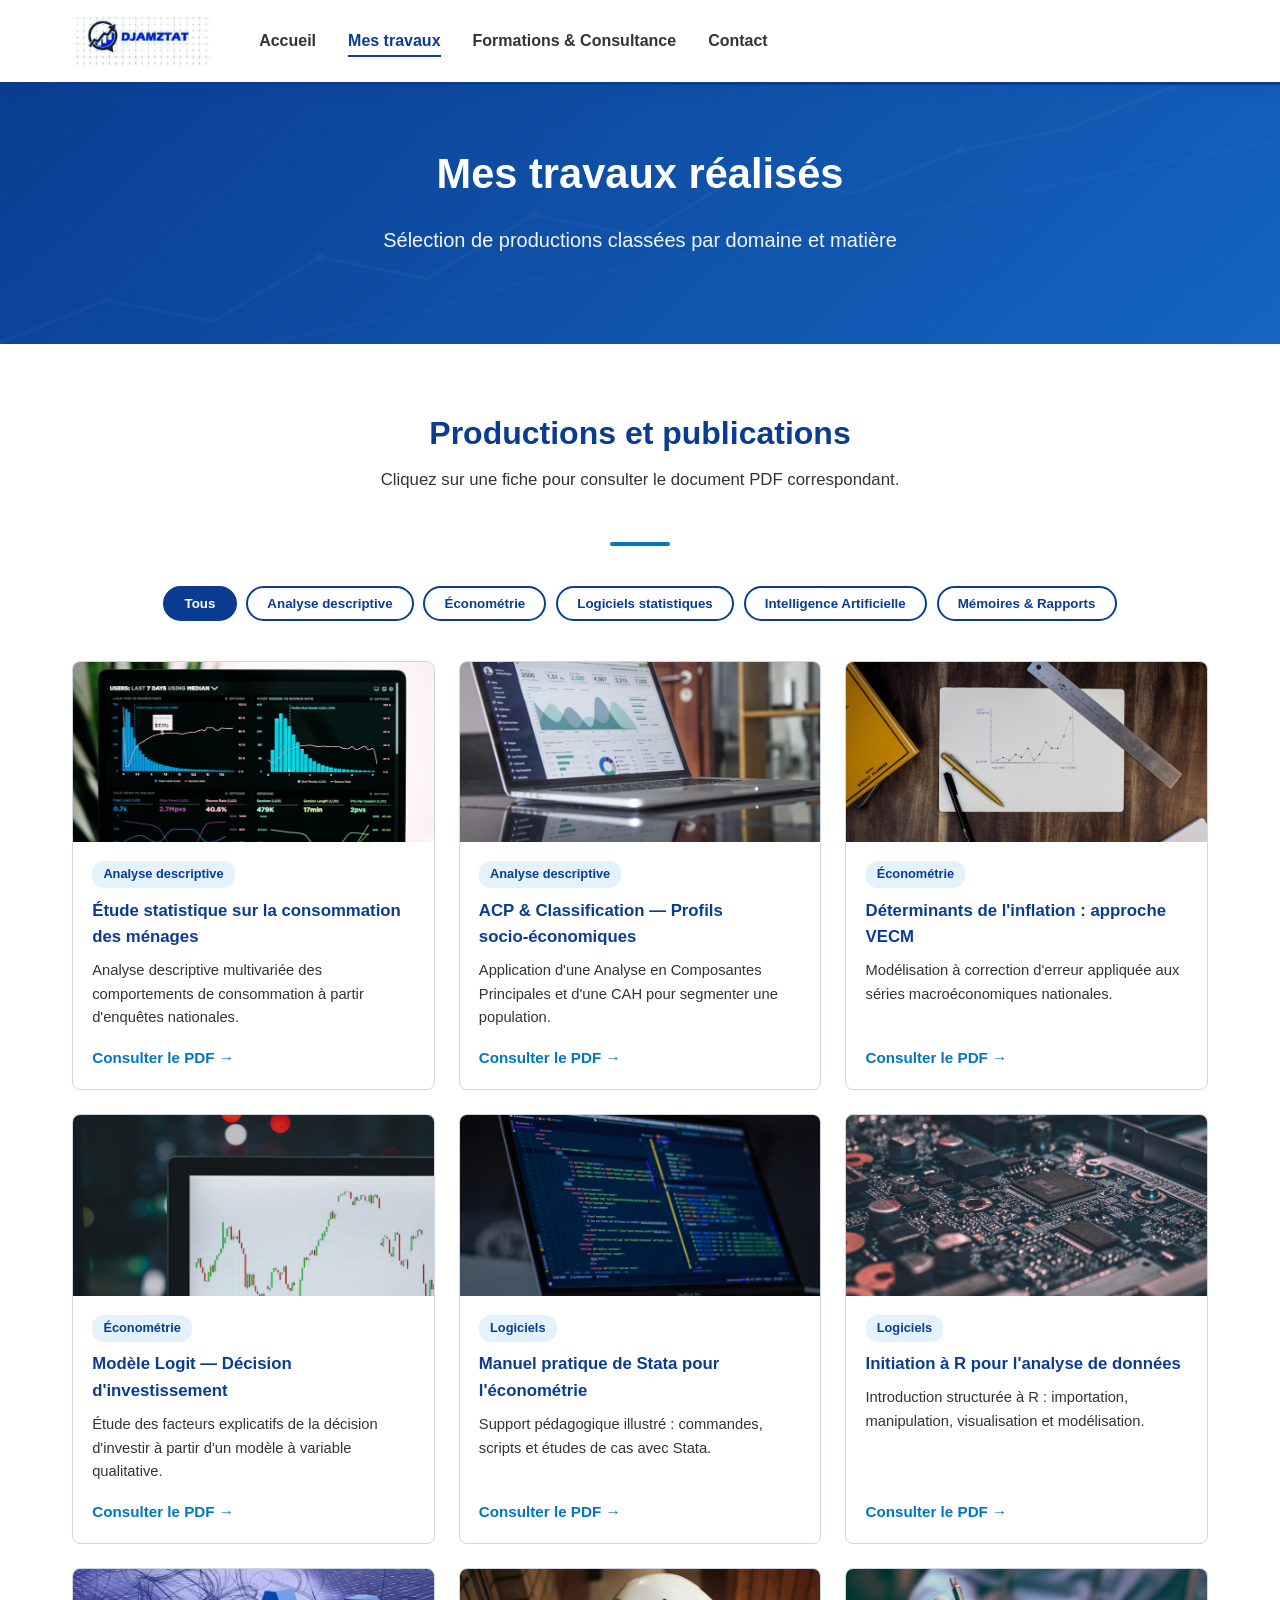
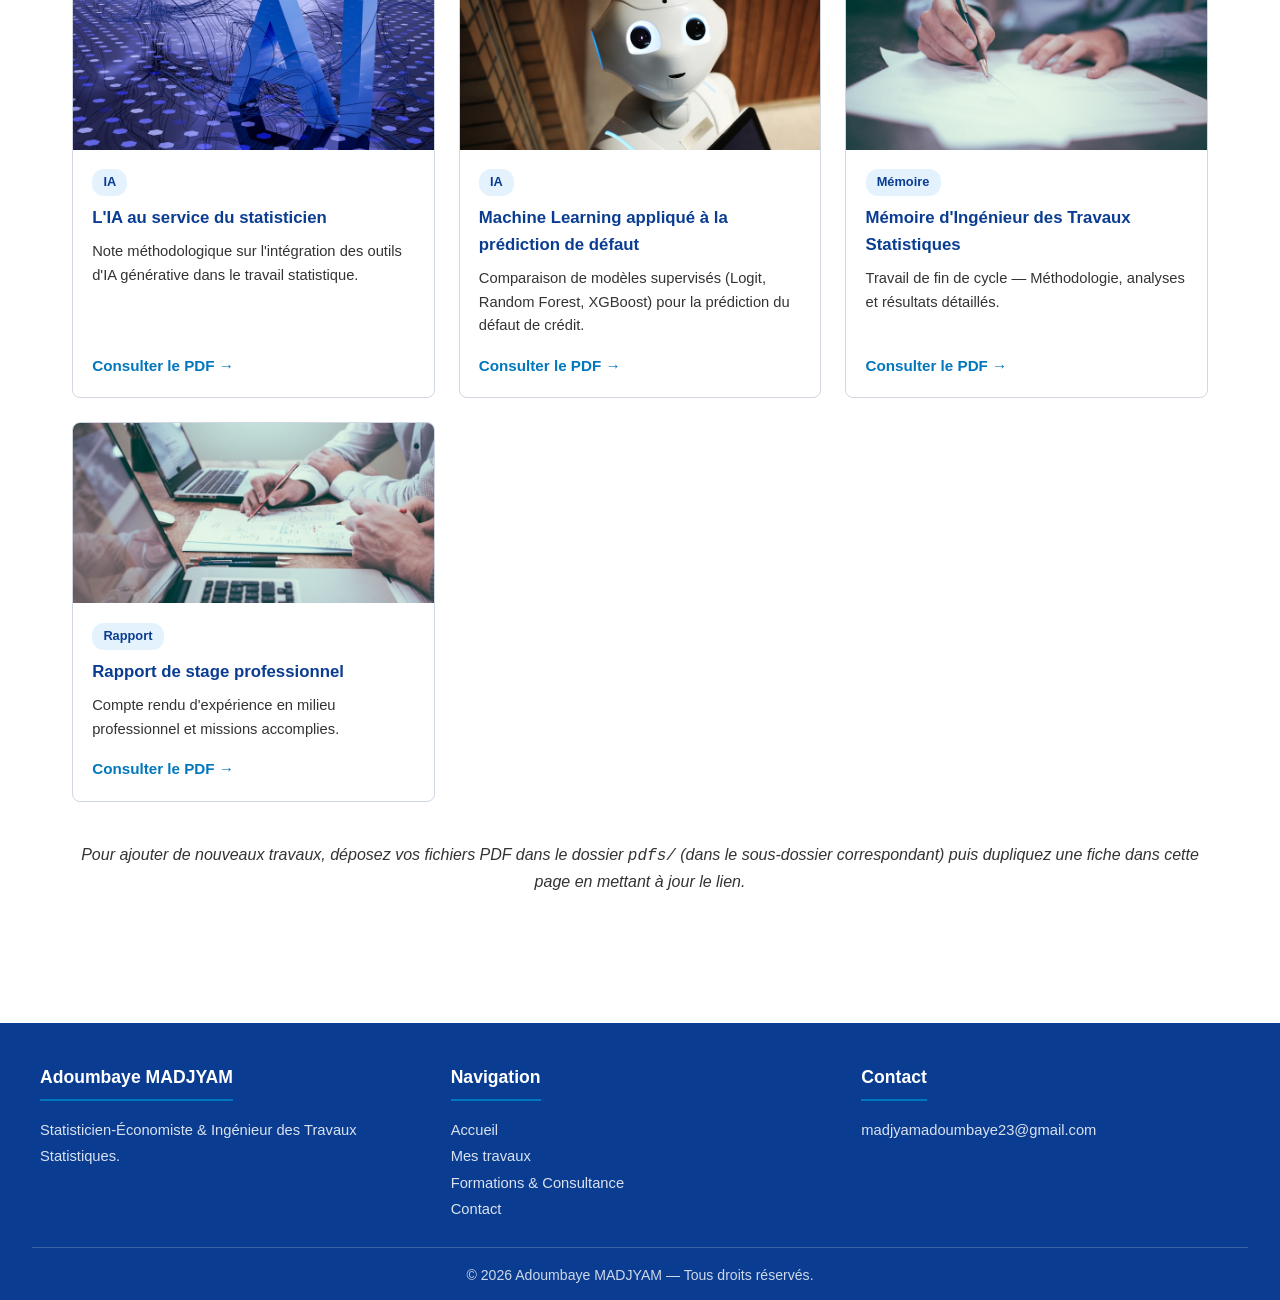
<file: travaux.html>
<!DOCTYPE html>
<html lang="fr">
<head>
    <meta charset="UTF-8">
    <meta name="viewport" content="width=device-width, initial-scale=1.0">
    <title>Mes travaux — Adoumbaye MADJYAM</title>
    <meta name="description" content="Travaux et productions du statisticien-économiste Adoumbaye MADJYAM : analyses, mémoires, rapports et études économétriques.">
    <meta name="author" content="Adoumbaye MADJYAM">
    <link rel="canonical" href="https://adoumbaye-madjyam.com/travaux.html">

    <link rel="icon" type="image/jpeg" href="assets/img/mon-logo.jpeg">
    <link rel="apple-touch-icon" href="assets/img/mon-logo.jpeg">

    <meta property="og:type" content="website">
    <meta property="og:url" content="https://adoumbaye-madjyam.com/travaux.html">
    <meta property="og:title" content="Mes travaux — Adoumbaye MADJYAM">
    <meta property="og:description" content="Analyses, mémoires, rapports et études économétriques.">
    <meta property="og:image" content="https://adoumbaye-madjyam.com/assets/img/photo.jpeg">
    <meta property="og:locale" content="fr_FR">

    <meta name="twitter:card" content="summary_large_image">
    <meta name="twitter:title" content="Mes travaux — Adoumbaye MADJYAM">
    <meta name="twitter:description" content="Analyses, mémoires, rapports et études économétriques.">
    <meta name="twitter:image" content="https://adoumbaye-madjyam.com/assets/img/photo.jpeg">

    <link rel="stylesheet" href="css/styles.css">

    <!-- Google Analytics 4 -->
    <script async src="https://www.googletagmanager.com/gtag/js?id=G-JTVBTCNZFH"></script>
    <script>
        window.dataLayer = window.dataLayer || [];
        function gtag(){dataLayer.push(arguments);}
        gtag('js', new Date());
        gtag('config', 'G-JTVBTCNZFH');
    </script>
</head>
<body>

    <!-- ====== Header ====== -->
    <header class="site-header">
        <div class="header-container">
            <a href="index.html" class="logo"><img src="assets/img/mon-logo.jpeg" alt="Logo Adoumbaye MADJYAM"></a>
            <button class="menu-toggle" aria-label="Menu">&#9776;</button>
            <nav>
                <ul class="nav-menu">
                    <li><a href="index.html">Accueil</a></li>
                    <li><a href="travaux.html">Mes travaux</a></li>
                    <li><a href="services.html">Formations &amp; Consultance</a></li>
                    <li><a href="contact.html">Contact</a></li>
                </ul>
            </nav>
        </div>
    </header>

    <!-- ====== Hero ====== -->
    <section class="hero" style="padding: 3.5rem 2rem;">
        <div class="hero-container">
            <h1>Mes travaux réalisés</h1>
            <p class="subtitle">Sélection de productions classées par domaine et matière</p>
        </div>
    </section>

    <!-- ====== Travaux ====== -->
    <section class="section">
        <h2 class="section-title">Productions et publications</h2>
        <p class="section-subtitle">Cliquez sur une fiche pour consulter le document PDF correspondant.</p>
        <div class="section-divider"></div>

        <!-- Filtres -->
        <div class="filter-bar">
            <button class="filter-btn active" data-filter="all">Tous</button>
            <button class="filter-btn" data-filter="analyse-descriptive">Analyse descriptive</button>
            <button class="filter-btn" data-filter="econometrie">Économétrie</button>
            <button class="filter-btn" data-filter="logiciels-statistiques">Logiciels statistiques</button>
            <button class="filter-btn" data-filter="intelligence-artificielle">Intelligence Artificielle</button>
            <button class="filter-btn" data-filter="memoires-rapports">Mémoires &amp; Rapports</button>
        </div>

        <!-- Grille des travaux -->
        <div class="travaux-grid">

            <!-- Analyse descriptive -->
            <div class="travail-card" data-category="analyse-descriptive">
                <img class="travail-thumb" src="assets/img/trav-stats.jpg" alt="Analyse descriptive">
                <div class="travail-body">
                    <span class="travail-tag">Analyse descriptive</span>
                    <h4>Étude statistique sur la consommation des ménages</h4>
                    <p>Analyse descriptive multivariée des comportements de consommation à partir d'enquêtes nationales.</p>
                    <a class="travail-link" href="pdfs/analyse-descriptive/etude-consommation-menages.pdf" target="_blank" rel="noopener">Consulter le PDF →</a>
                </div>
            </div>

            <div class="travail-card" data-category="analyse-descriptive">
                <img class="travail-thumb" src="assets/img/trav-acp.jpg" alt="ACP et classification">
                <div class="travail-body">
                    <span class="travail-tag">Analyse descriptive</span>
                    <h4>ACP &amp; Classification — Profils socio-économiques</h4>
                    <p>Application d'une Analyse en Composantes Principales et d'une CAH pour segmenter une population.</p>
                    <a class="travail-link" href="pdfs/analyse-descriptive/acp-classification.pdf" target="_blank" rel="noopener">Consulter le PDF →</a>
                </div>
            </div>

            <!-- Économétrie -->
            <div class="travail-card" data-category="econometrie">
                <img class="travail-thumb" src="assets/img/trav-econometrie.jpg" alt="VECM">
                <div class="travail-body">
                    <span class="travail-tag">Économétrie</span>
                    <h4>Déterminants de l'inflation : approche VECM</h4>
                    <p>Modélisation à correction d'erreur appliquée aux séries macroéconomiques nationales.</p>
                    <a class="travail-link" href="pdfs/econometrie/inflation-vecm.pdf" target="_blank" rel="noopener">Consulter le PDF →</a>
                </div>
            </div>

            <div class="travail-card" data-category="econometrie">
                <img class="travail-thumb" src="assets/img/trav-logit.jpg" alt="Modèle Logit">
                <div class="travail-body">
                    <span class="travail-tag">Économétrie</span>
                    <h4>Modèle Logit — Décision d'investissement</h4>
                    <p>Étude des facteurs explicatifs de la décision d'investir à partir d'un modèle à variable qualitative.</p>
                    <a class="travail-link" href="pdfs/econometrie/logit-investissement.pdf" target="_blank" rel="noopener">Consulter le PDF →</a>
                </div>
            </div>

            <!-- Logiciels statistiques -->
            <div class="travail-card" data-category="logiciels-statistiques">
                <img class="travail-thumb" src="assets/img/trav-stata.jpg" alt="Code Stata">
                <div class="travail-body">
                    <span class="travail-tag">Logiciels</span>
                    <h4>Manuel pratique de Stata pour l'économétrie</h4>
                    <p>Support pédagogique illustré : commandes, scripts et études de cas avec Stata.</p>
                    <a class="travail-link" href="pdfs/logiciels-statistiques/manuel-stata.pdf" target="_blank" rel="noopener">Consulter le PDF →</a>
                </div>
            </div>

            <div class="travail-card" data-category="logiciels-statistiques">
                <img class="travail-thumb" src="assets/img/trav-r.jpg" alt="Logiciel R">
                <div class="travail-body">
                    <span class="travail-tag">Logiciels</span>
                    <h4>Initiation à R pour l'analyse de données</h4>
                    <p>Introduction structurée à R : importation, manipulation, visualisation et modélisation.</p>
                    <a class="travail-link" href="pdfs/logiciels-statistiques/initiation-r.pdf" target="_blank" rel="noopener">Consulter le PDF →</a>
                </div>
            </div>

            <!-- IA -->
            <div class="travail-card" data-category="intelligence-artificielle">
                <img class="travail-thumb" src="assets/img/trav-ia.jpg" alt="IA">
                <div class="travail-body">
                    <span class="travail-tag">IA</span>
                    <h4>L'IA au service du statisticien</h4>
                    <p>Note méthodologique sur l'intégration des outils d'IA générative dans le travail statistique.</p>
                    <a class="travail-link" href="pdfs/intelligence-artificielle/ia-statisticien.pdf" target="_blank" rel="noopener">Consulter le PDF →</a>
                </div>
            </div>

            <div class="travail-card" data-category="intelligence-artificielle">
                <img class="travail-thumb" src="assets/img/trav-ml.jpg" alt="Machine Learning">
                <div class="travail-body">
                    <span class="travail-tag">IA</span>
                    <h4>Machine Learning appliqué à la prédiction de défaut</h4>
                    <p>Comparaison de modèles supervisés (Logit, Random Forest, XGBoost) pour la prédiction du défaut de crédit.</p>
                    <a class="travail-link" href="pdfs/intelligence-artificielle/ml-defaut-credit.pdf" target="_blank" rel="noopener">Consulter le PDF →</a>
                </div>
            </div>

            <!-- Mémoires & rapports -->
            <div class="travail-card" data-category="memoires-rapports">
                <img class="travail-thumb" src="assets/img/trav-memoire.jpg" alt="Mémoire">
                <div class="travail-body">
                    <span class="travail-tag">Mémoire</span>
                    <h4>Mémoire d'Ingénieur des Travaux Statistiques</h4>
                    <p>Travail de fin de cycle — Méthodologie, analyses et résultats détaillés.</p>
                    <a class="travail-link" href="pdfs/memoires-rapports/memoire-its.pdf" target="_blank" rel="noopener">Consulter le PDF →</a>
                </div>
            </div>

            <div class="travail-card" data-category="memoires-rapports">
                <img class="travail-thumb" src="assets/img/trav-rapport.jpg" alt="Rapport">
                <div class="travail-body">
                    <span class="travail-tag">Rapport</span>
                    <h4>Rapport de stage professionnel</h4>
                    <p>Compte rendu d'expérience en milieu professionnel et missions accomplies.</p>
                    <a class="travail-link" href="pdfs/memoires-rapports/rapport-stage.pdf" target="_blank" rel="noopener">Consulter le PDF →</a>
                </div>
            </div>

        </div>

        <p style="text-align:center; margin-top: 2.5rem; color: var(--gris-texte); font-style: italic;">
            Pour ajouter de nouveaux travaux, déposez vos fichiers PDF dans le dossier <code>pdfs/</code>
            (dans le sous-dossier correspondant) puis dupliquez une fiche dans cette page en mettant à jour le lien.
        </p>
    </section>

    <!-- ====== Footer ====== -->
    <footer class="site-footer">
        <div class="footer-container">
            <div class="footer-col">
                <h4>Adoumbaye MADJYAM</h4>
                <p>Statisticien-Économiste &amp; Ingénieur des Travaux Statistiques.</p>
            </div>
            <div class="footer-col">
                <h4>Navigation</h4>
                <a href="index.html">Accueil</a>
                <a href="travaux.html">Mes travaux</a>
                <a href="services.html">Formations &amp; Consultance</a>
                <a href="contact.html">Contact</a>
            </div>
            <div class="footer-col">
                <h4>Contact</h4>
                <a href="mailto:madjyamadoumbaye23@gmail.com">madjyamadoumbaye23@gmail.com</a>
            </div>
        </div>
        <div class="footer-bottom">
            &copy; <span id="year">2026</span> Adoumbaye MADJYAM — Tous droits réservés.
        </div>
    </footer>

    <script src="js/main.js"></script>
    <script>document.getElementById('year').textContent = new Date().getFullYear();</script>
</body>
</html>
</file>
<file: css/styles.css>
/* ============================================
   Site personnel — M. MBAYE
   Palette : bleu & blanc | Police : Tahoma
   ============================================ */

:root {
    --bleu-primaire: #0a3d91;
    --bleu-secondaire: #1565c0;
    --bleu-clair: #e3f2fd;
    --bleu-accent: #0277bd;
    --blanc: #ffffff;
    --gris-clair: #f5f8fc;
    --gris-texte: #333333;
    --gris-bordure: #d0d7e2;
    --ombre: 0 4px 12px rgba(10, 61, 145, 0.08);
    --ombre-hover: 0 8px 24px rgba(10, 61, 145, 0.15);
    --transition: 0.3s ease;
}

* {
    margin: 0;
    padding: 0;
    box-sizing: border-box;
}

html {
    scroll-behavior: smooth;
}

body {
    font-family: Tahoma, Geneva, sans-serif;
    color: var(--gris-texte);
    background: var(--blanc);
    line-height: 1.6;
    font-size: 16px;
}

/* ===== Header & Navigation ===== */
.site-header {
    background: var(--blanc);
    box-shadow: var(--ombre);
    position: sticky;
    top: 0;
    z-index: 1000;
    border-bottom: 3px solid var(--bleu-primaire);
}

.header-container {
    max-width: 1200px;
    margin: 0 auto;
    padding: 1rem 2rem;
    display: flex;
    align-items: center;
    gap: 3rem;
}

.header-container nav {
    margin-right: auto;
}

.logo {
    display: flex;
    align-items: center;
    gap: 0.6rem;
    font-size: 1.4rem;
    font-weight: bold;
    color: var(--bleu-primaire);
    text-decoration: none;
    letter-spacing: 0.5px;
}

.logo img {
    height: 50px;
    width: auto;
    display: block;
}

.logo span {
    color: var(--bleu-accent);
}

.nav-menu {
    list-style: none;
    display: flex;
    gap: 2rem;
}

.nav-menu a {
    text-decoration: none;
    color: var(--gris-texte);
    font-weight: 600;
    padding: 0.5rem 0;
    position: relative;
    transition: color var(--transition);
}

.nav-menu a::after {
    content: '';
    position: absolute;
    bottom: 0;
    left: 0;
    width: 0;
    height: 2px;
    background: var(--bleu-primaire);
    transition: width var(--transition);
}

.nav-menu a:hover,
.nav-menu a.active {
    color: var(--bleu-primaire);
}

.nav-menu a:hover::after,
.nav-menu a.active::after {
    width: 100%;
}

.menu-toggle {
    display: none;
    background: none;
    border: none;
    font-size: 1.8rem;
    color: var(--bleu-primaire);
    cursor: pointer;
}

/* ===== Hero ===== */
.hero {
    background: linear-gradient(135deg, rgba(10,61,145,0.92), rgba(21,101,192,0.92)),
                url('../assets/img/hero-pattern.svg') center/cover no-repeat;
    color: var(--blanc);
    padding: 5rem 2rem;
    text-align: center;
}

.hero-container {
    max-width: 900px;
    margin: 0 auto;
}

.hero h1 {
    font-size: 2.6rem;
    margin-bottom: 1rem;
    font-weight: bold;
}

.hero .subtitle {
    font-size: 1.25rem;
    margin-bottom: 2rem;
    opacity: 0.95;
}

.hero-buttons {
    display: flex;
    gap: 1rem;
    justify-content: center;
    flex-wrap: wrap;
}

.btn {
    display: inline-block;
    padding: 0.85rem 1.8rem;
    border-radius: 4px;
    text-decoration: none;
    font-weight: bold;
    transition: all var(--transition);
    border: 2px solid var(--blanc);
    cursor: pointer;
    font-family: Tahoma, Geneva, sans-serif;
    font-size: 1rem;
}

.btn-primary {
    background: var(--blanc);
    color: var(--bleu-primaire);
}

.btn-primary:hover {
    background: var(--bleu-clair);
    transform: translateY(-2px);
}

.btn-outline {
    background: transparent;
    color: var(--blanc);
}

.btn-outline:hover {
    background: var(--blanc);
    color: var(--bleu-primaire);
}

.btn-bleu {
    background: var(--bleu-primaire);
    color: var(--blanc);
    border-color: var(--bleu-primaire);
}

.btn-bleu:hover {
    background: var(--bleu-secondaire);
    border-color: var(--bleu-secondaire);
    transform: translateY(-2px);
}

/* ===== Sections génériques ===== */
.section {
    padding: 4rem 2rem;
    max-width: 1200px;
    margin: 0 auto;
}

.section-title {
    text-align: center;
    color: var(--bleu-primaire);
    font-size: 2rem;
    margin-bottom: 0.5rem;
}

.section-subtitle {
    text-align: center;
    color: var(--gris-texte);
    margin-bottom: 3rem;
    font-size: 1.05rem;
}

.section-divider {
    width: 60px;
    height: 4px;
    background: var(--bleu-accent);
    margin: 0 auto 2.5rem;
    border-radius: 2px;
}

/* ===== À propos ===== */
.about-grid {
    display: grid;
    grid-template-columns: 1fr 2fr;
    gap: 3rem;
    align-items: start;
}

.about-photo {
    background: var(--bleu-clair);
    border-radius: 8px;
    aspect-ratio: 3/4;
    display: flex;
    align-items: center;
    justify-content: center;
    color: var(--bleu-primaire);
    font-size: 5rem;
    font-weight: bold;
    box-shadow: var(--ombre);
    overflow: hidden;
}

.about-photo img {
    width: 100%;
    height: 100%;
    object-fit: cover;
}

.about-content h3 {
    color: var(--bleu-primaire);
    margin-top: 1.5rem;
    margin-bottom: 0.8rem;
    font-size: 1.3rem;
    border-left: 4px solid var(--bleu-accent);
    padding-left: 0.8rem;
}

.about-content h3:first-child {
    margin-top: 0;
}

.about-content p,
.about-content ul {
    margin-bottom: 1rem;
}

.about-content ul {
    padding-left: 1.5rem;
}

.about-content li {
    margin-bottom: 0.5rem;
}

/* ===== Blocs Formation ===== */
.formation-block {
    background: var(--gris-clair);
    border-left: 4px solid var(--bleu-accent);
    border-radius: 6px;
    padding: 1.2rem 1.4rem;
    margin-bottom: 1.5rem;
    transition: transform var(--transition), box-shadow var(--transition);
}

.formation-block:hover {
    transform: translateX(4px);
    box-shadow: var(--ombre);
}

.formation-block h4 {
    color: var(--bleu-primaire);
    margin-bottom: 0.4rem;
    font-size: 1.08rem;
}

.formation-block p {
    margin-bottom: 0.6rem;
    font-size: 0.95rem;
}

.formation-block ul {
    padding-left: 1.4rem;
    margin-bottom: 0.6rem;
}

.formation-block li {
    margin-bottom: 0.3rem;
    font-size: 0.93rem;
}

/* ===== Compétences ===== */
.skills-grid {
    display: grid;
    grid-template-columns: repeat(auto-fit, minmax(250px, 1fr));
    gap: 1.5rem;
    margin-top: 2rem;
}

.skill-card {
    background: var(--gris-clair);
    padding: 1.5rem;
    border-radius: 8px;
    border-top: 4px solid var(--bleu-primaire);
    transition: transform var(--transition), box-shadow var(--transition);
}

.skill-card:hover {
    transform: translateY(-4px);
    box-shadow: var(--ombre-hover);
}

.skill-card h4 {
    color: var(--bleu-primaire);
    margin-bottom: 0.8rem;
    font-size: 1.1rem;
}

.skill-card ul {
    list-style: none;
}

.skill-card li {
    padding: 0.3rem 0;
    color: var(--gris-texte);
    font-size: 0.95rem;
}

.skill-card li::before {
    content: "▸ ";
    color: var(--bleu-accent);
    font-weight: bold;
}

/* ===== Timeline ===== */
.timeline {
    position: relative;
    max-width: 850px;
    margin: 0 auto;
    padding-left: 2rem;
}

.timeline::before {
    content: '';
    position: absolute;
    left: 8px;
    top: 0;
    bottom: 0;
    width: 3px;
    background: linear-gradient(var(--bleu-primaire), var(--bleu-accent));
    border-radius: 2px;
}

.timeline-item {
    position: relative;
    background: var(--blanc);
    border: 1px solid var(--gris-bordure);
    border-left: 4px solid var(--bleu-primaire);
    border-radius: 8px;
    padding: 1.2rem 1.4rem;
    margin-bottom: 1.5rem;
    margin-left: 1.5rem;
    box-shadow: var(--ombre);
    transition: transform var(--transition);
}

.timeline-item:hover {
    transform: translateX(4px);
    box-shadow: var(--ombre-hover);
}

.timeline-item::before {
    content: '';
    position: absolute;
    left: -2.05rem;
    top: 1.4rem;
    width: 14px;
    height: 14px;
    background: var(--bleu-accent);
    border: 3px solid var(--blanc);
    border-radius: 50%;
    box-shadow: 0 0 0 2px var(--bleu-primaire);
}

.timeline-date {
    display: inline-block;
    background: var(--bleu-clair);
    color: var(--bleu-primaire);
    padding: 0.2rem 0.8rem;
    border-radius: 12px;
    font-size: 0.85rem;
    font-weight: bold;
    margin-bottom: 0.5rem;
}

.timeline-item h4 {
    color: var(--bleu-primaire);
    margin-bottom: 0.4rem;
    font-size: 1.08rem;
}

.timeline-item p {
    margin-bottom: 0.4rem;
    font-size: 0.95rem;
}

/* ===== Bandeaux illustrés ===== */
.illustration-row {
    display: grid;
    grid-template-columns: repeat(auto-fit, minmax(220px, 1fr));
    gap: 1.5rem;
    margin-top: 2.5rem;
}

.illustration-card {
    background: var(--blanc);
    border-radius: 8px;
    overflow: hidden;
    box-shadow: var(--ombre);
    transition: transform var(--transition);
}

.illustration-card:hover {
    transform: translateY(-4px);
}

.illustration-card img {
    width: 100%;
    height: auto;
    display: block;
}

.illustration-card .caption {
    padding: 0.8rem 1rem;
    text-align: center;
    color: var(--bleu-primaire);
    font-weight: bold;
    font-size: 0.95rem;
}

.split-section {
    display: grid;
    grid-template-columns: 1fr 1fr;
    gap: 3rem;
    align-items: center;
    margin: 3rem 0;
}

.split-section img {
    width: 100%;
    height: auto;
    border-radius: 8px;
    box-shadow: var(--ombre);
}

.split-section h3 {
    color: var(--bleu-primaire);
    font-size: 1.5rem;
    margin-bottom: 1rem;
}

@media (max-width: 768px) {
    .split-section { grid-template-columns: 1fr; }
}

/* ===== Travaux ===== */
.filter-bar {
    display: flex;
    flex-wrap: wrap;
    gap: 0.6rem;
    justify-content: center;
    margin-bottom: 2.5rem;
}

.filter-btn {
    background: var(--blanc);
    border: 2px solid var(--bleu-primaire);
    color: var(--bleu-primaire);
    padding: 0.5rem 1.2rem;
    border-radius: 25px;
    cursor: pointer;
    font-family: Tahoma, Geneva, sans-serif;
    font-weight: 600;
    transition: all var(--transition);
}

.filter-btn:hover,
.filter-btn.active {
    background: var(--bleu-primaire);
    color: var(--blanc);
}

.travaux-grid {
    display: grid;
    grid-template-columns: repeat(auto-fill, minmax(280px, 1fr));
    gap: 1.5rem;
}

.travail-card {
    background: var(--blanc);
    border: 1px solid var(--gris-bordure);
    border-radius: 8px;
    overflow: hidden;
    transition: transform var(--transition), box-shadow var(--transition);
    display: flex;
    flex-direction: column;
}

.travail-card:hover {
    transform: translateY(-4px);
    box-shadow: var(--ombre-hover);
}

.travail-icon {
    background: linear-gradient(135deg, var(--bleu-primaire), var(--bleu-secondaire));
    color: var(--blanc);
    padding: 2rem;
    text-align: center;
    font-size: 2.5rem;
}

.travail-thumb {
    width: 100%;
    aspect-ratio: 2/1;
    object-fit: cover;
    display: block;
}

.travail-body {
    padding: 1.2rem;
    flex: 1;
    display: flex;
    flex-direction: column;
}

.travail-tag {
    display: inline-block;
    background: var(--bleu-clair);
    color: var(--bleu-primaire);
    padding: 0.2rem 0.7rem;
    border-radius: 12px;
    font-size: 0.8rem;
    font-weight: bold;
    margin-bottom: 0.6rem;
    align-self: flex-start;
}

.travail-card h4 {
    color: var(--bleu-primaire);
    margin-bottom: 0.5rem;
    font-size: 1.05rem;
}

.travail-card p {
    color: var(--gris-texte);
    font-size: 0.92rem;
    margin-bottom: 1rem;
    flex: 1;
}

.travail-link {
    color: var(--bleu-accent);
    text-decoration: none;
    font-weight: bold;
    font-size: 0.95rem;
    margin-top: auto;
}

.travail-link:hover {
    text-decoration: underline;
}

/* ===== Services ===== */
.services-grid {
    display: grid;
    grid-template-columns: repeat(auto-fit, minmax(280px, 1fr));
    gap: 2rem;
}

.service-card {
    background: var(--blanc);
    border-radius: 10px;
    padding: 2rem;
    box-shadow: var(--ombre);
    border-top: 5px solid var(--bleu-primaire);
    transition: transform var(--transition), box-shadow var(--transition);
}

.service-card:hover {
    transform: translateY(-6px);
    box-shadow: var(--ombre-hover);
}

.service-icon {
    width: 60px;
    height: 60px;
    background: var(--bleu-clair);
    color: var(--bleu-primaire);
    border-radius: 50%;
    display: flex;
    align-items: center;
    justify-content: center;
    font-size: 1.8rem;
    margin-bottom: 1rem;
    font-weight: bold;
}

.service-card h3 {
    color: var(--bleu-primaire);
    margin-bottom: 0.8rem;
    font-size: 1.25rem;
}

.service-card p {
    margin-bottom: 1rem;
    font-size: 0.95rem;
}

.service-card ul {
    padding-left: 1.2rem;
    font-size: 0.92rem;
}

.service-card li {
    margin-bottom: 0.4rem;
}

/* ===== Contact ===== */
.contact-grid {
    display: grid;
    grid-template-columns: 1fr 1.5fr;
    gap: 3rem;
}

.contact-info {
    background: linear-gradient(135deg, var(--bleu-primaire), var(--bleu-secondaire));
    color: var(--blanc);
    padding: 2.5rem;
    border-radius: 10px;
}

.contact-info h3 {
    margin-bottom: 1.5rem;
    font-size: 1.4rem;
}

.contact-item {
    display: flex;
    align-items: center;
    margin-bottom: 1.2rem;
    gap: 1rem;
}

.contact-item-icon {
    width: 40px;
    height: 40px;
    background: rgba(255, 255, 255, 0.2);
    border-radius: 50%;
    display: flex;
    align-items: center;
    justify-content: center;
    font-weight: bold;
    flex-shrink: 0;
}

.contact-item a {
    color: var(--blanc);
    text-decoration: none;
}

.contact-item a:hover {
    text-decoration: underline;
}

.contact-form {
    background: var(--gris-clair);
    padding: 2.5rem;
    border-radius: 10px;
}

.form-group {
    margin-bottom: 1.2rem;
}

.form-group label {
    display: block;
    margin-bottom: 0.4rem;
    color: var(--bleu-primaire);
    font-weight: 600;
    font-size: 0.95rem;
}

.form-group input,
.form-group textarea,
.form-group select {
    width: 100%;
    padding: 0.7rem 1rem;
    border: 1px solid var(--gris-bordure);
    border-radius: 5px;
    font-family: Tahoma, Geneva, sans-serif;
    font-size: 1rem;
    transition: border-color var(--transition);
}

.form-group input:focus,
.form-group textarea:focus,
.form-group select:focus {
    outline: none;
    border-color: var(--bleu-primaire);
}

.form-group textarea {
    resize: vertical;
    min-height: 120px;
}

.form-message {
    margin-top: 1rem;
    padding: 0.8rem;
    border-radius: 5px;
    display: none;
}

.form-message.success {
    background: #d4edda;
    color: #155724;
    display: block;
}

.form-message.error {
    background: #f8d7da;
    color: #721c24;
    display: block;
}

/* ===== Footer ===== */
.site-footer {
    background: var(--bleu-primaire);
    color: var(--blanc);
    padding: 2.5rem 2rem 1rem;
    margin-top: 4rem;
}

.footer-container {
    max-width: 1200px;
    margin: 0 auto;
    display: grid;
    grid-template-columns: repeat(auto-fit, minmax(220px, 1fr));
    gap: 2rem;
    margin-bottom: 1.5rem;
}

.footer-col h4 {
    margin-bottom: 1rem;
    font-size: 1.1rem;
    border-bottom: 2px solid var(--bleu-accent);
    padding-bottom: 0.5rem;
    display: inline-block;
}

.footer-col p,
.footer-col a {
    color: rgba(255, 255, 255, 0.85);
    text-decoration: none;
    font-size: 0.92rem;
    line-height: 1.8;
    display: block;
}

.footer-col a:hover {
    color: var(--blanc);
    text-decoration: underline;
}

.footer-bottom {
    text-align: center;
    border-top: 1px solid rgba(255, 255, 255, 0.2);
    padding-top: 1rem;
    font-size: 0.88rem;
    color: rgba(255, 255, 255, 0.8);
}

/* ===== Responsive ===== */
@media (max-width: 900px) {
    .about-grid,
    .contact-grid {
        grid-template-columns: 1fr;
    }

    .about-photo {
        max-width: 280px;
        margin: 0 auto;
    }
}

@media (max-width: 768px) {
    .menu-toggle {
        display: block;
    }

    .nav-menu {
        position: absolute;
        top: 100%;
        left: 0;
        right: 0;
        background: var(--blanc);
        flex-direction: column;
        padding: 1rem 2rem;
        gap: 1rem;
        box-shadow: var(--ombre);
        display: none;
    }

    .nav-menu.open {
        display: flex;
    }

    .hero h1 {
        font-size: 1.9rem;
    }

    .hero .subtitle {
        font-size: 1.05rem;
    }

    .section {
        padding: 3rem 1.2rem;
    }

    .section-title {
        font-size: 1.6rem;
    }
}
</file>
